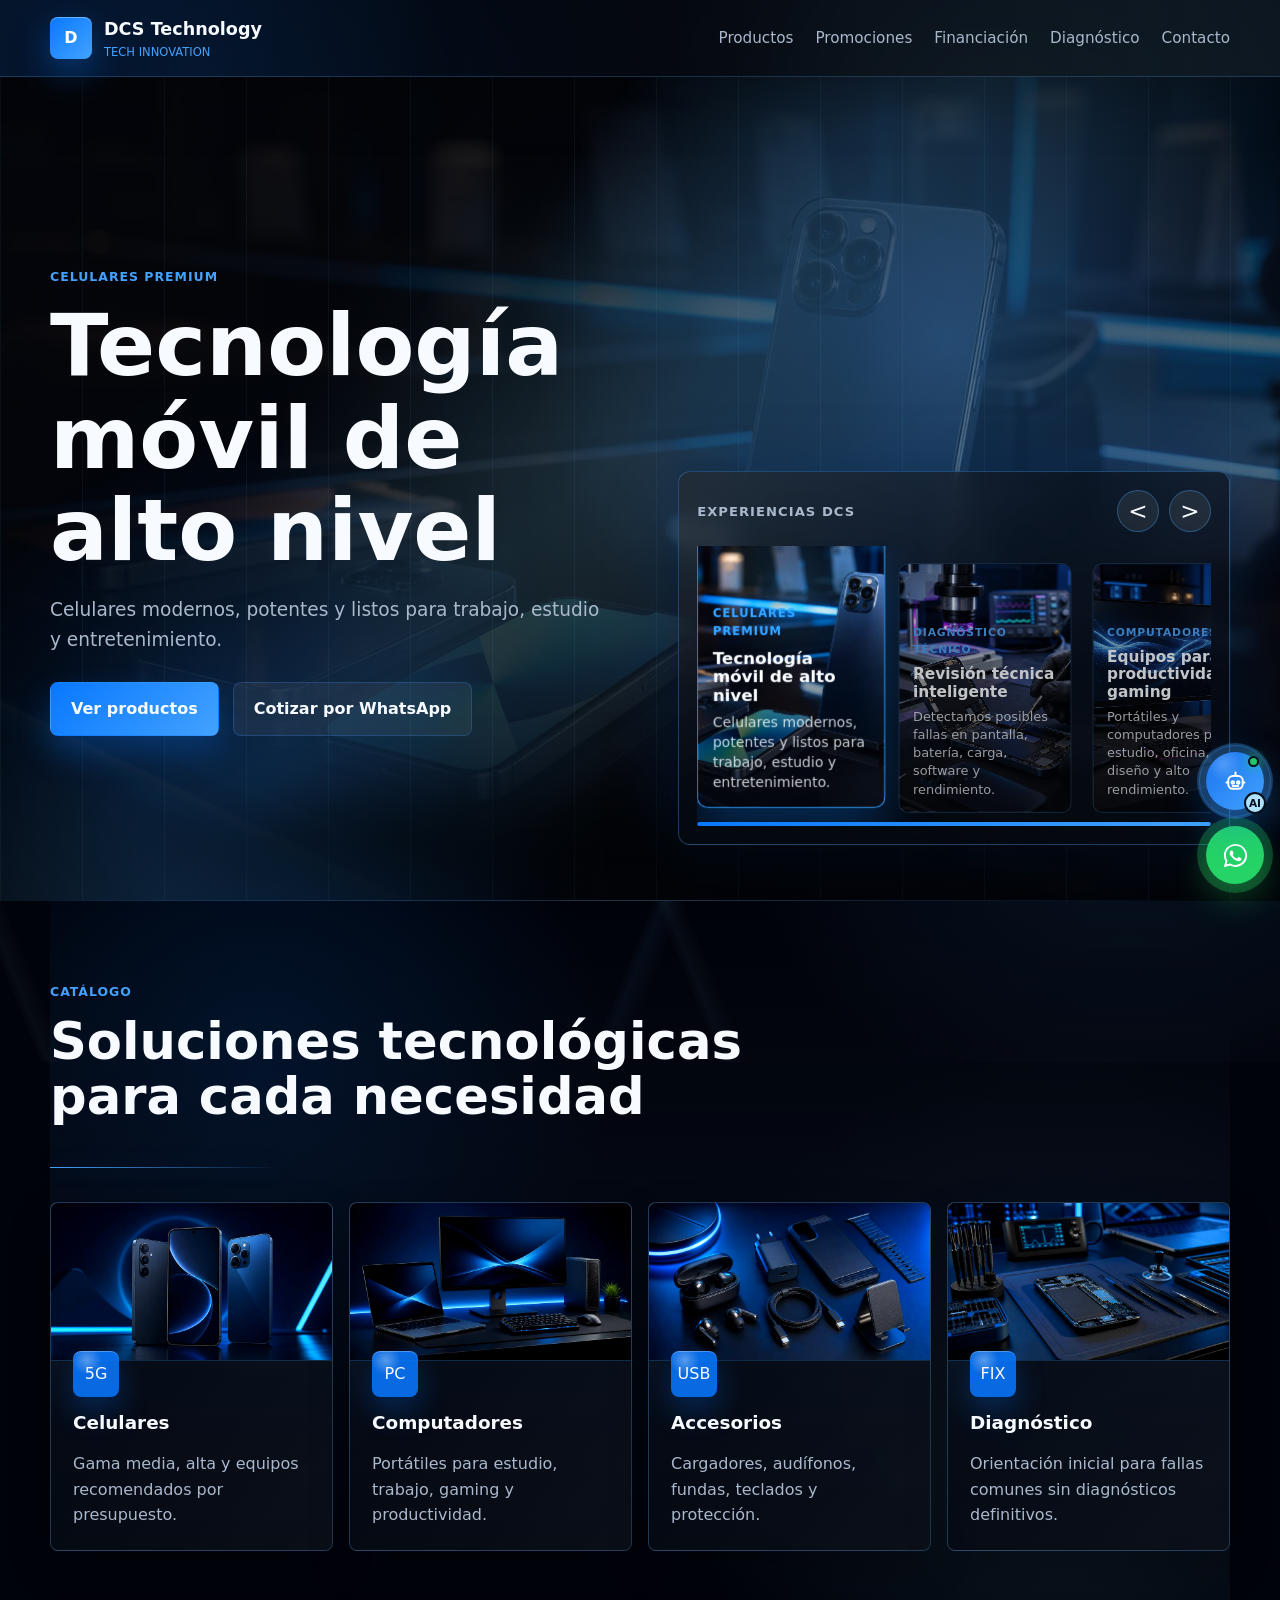
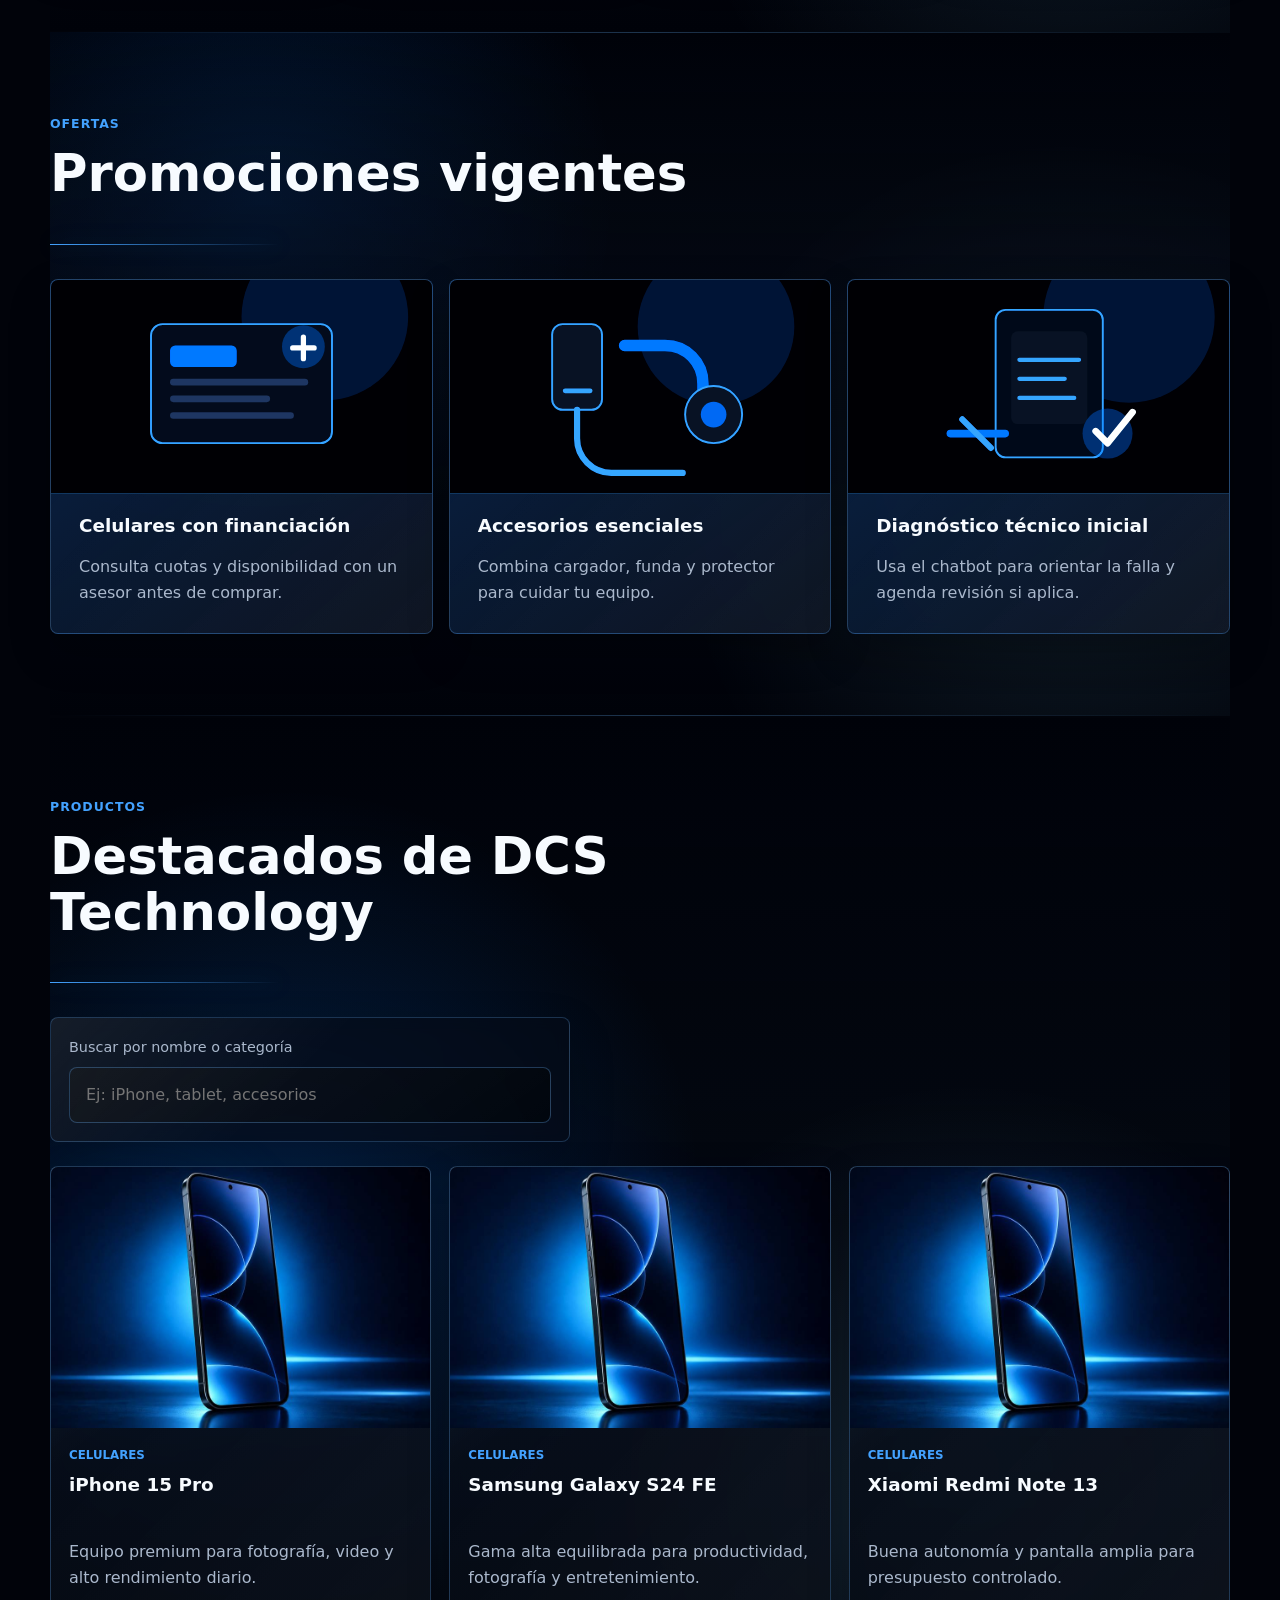
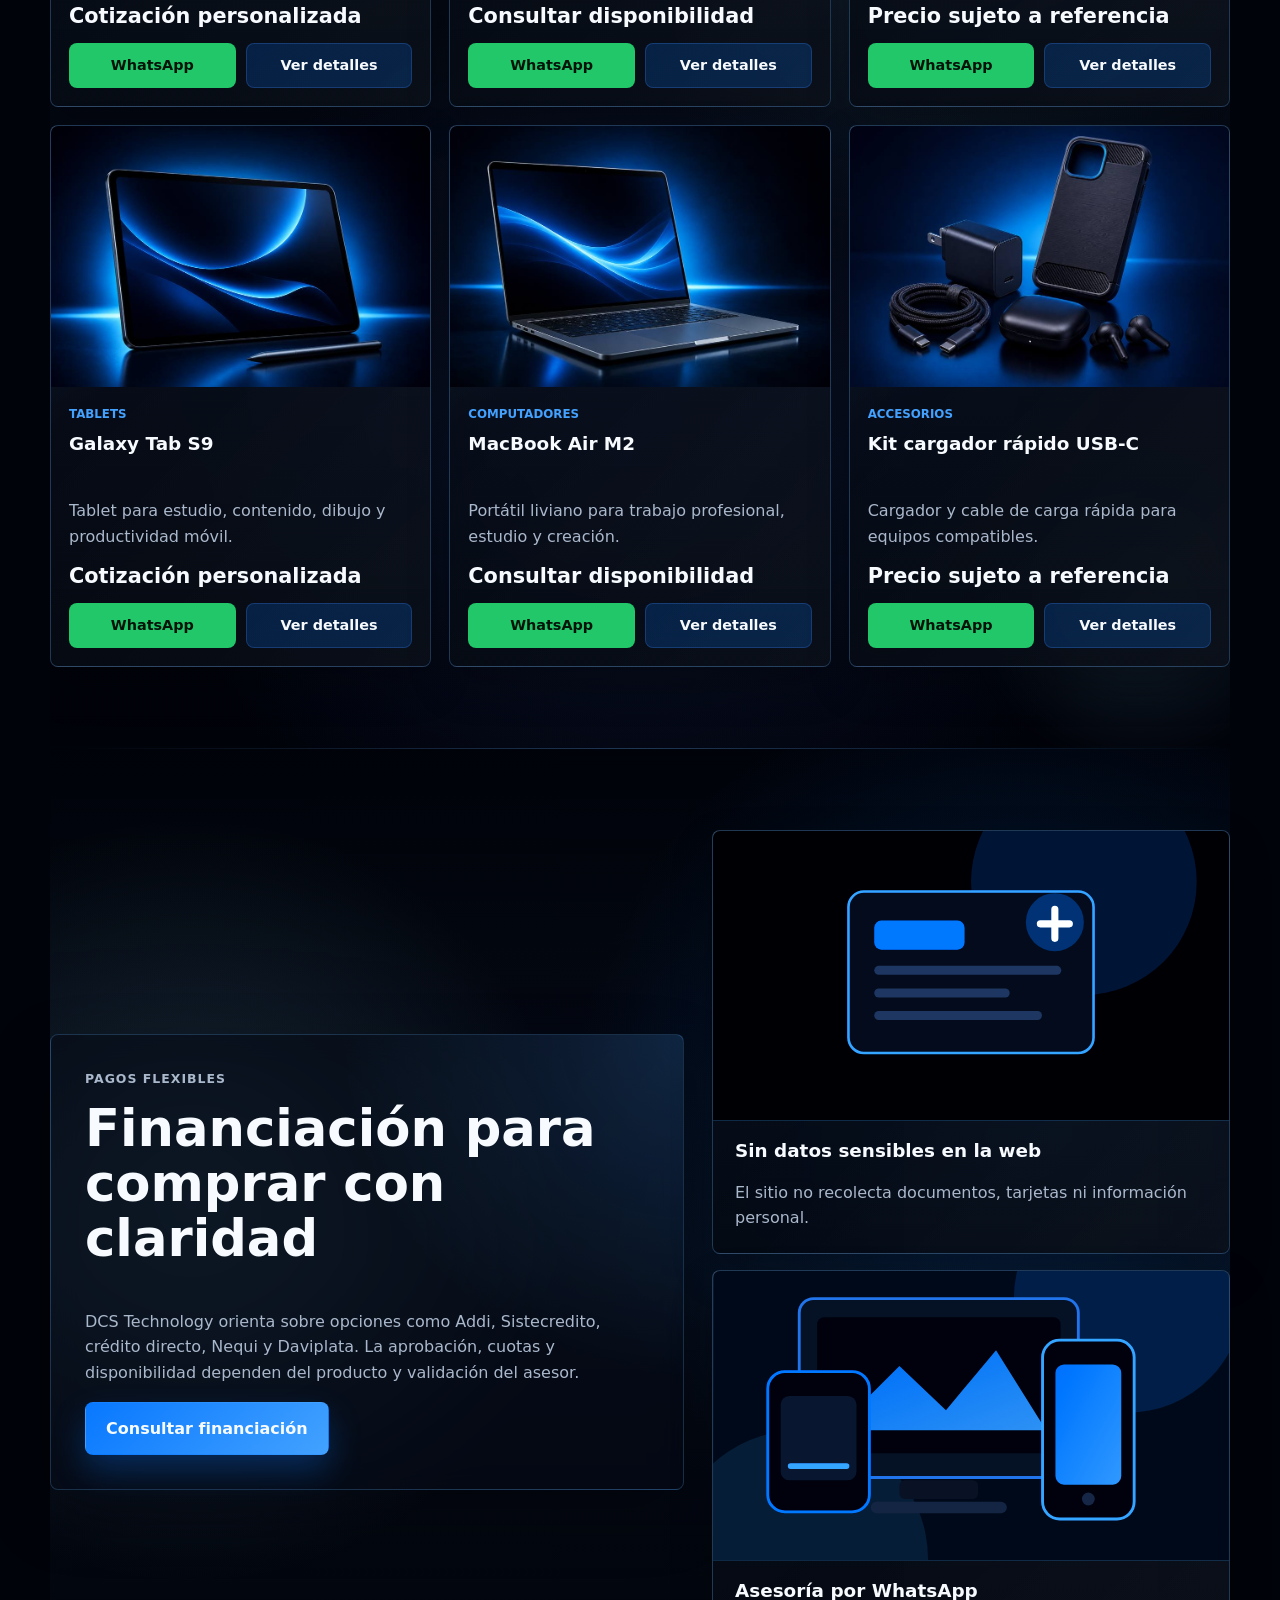
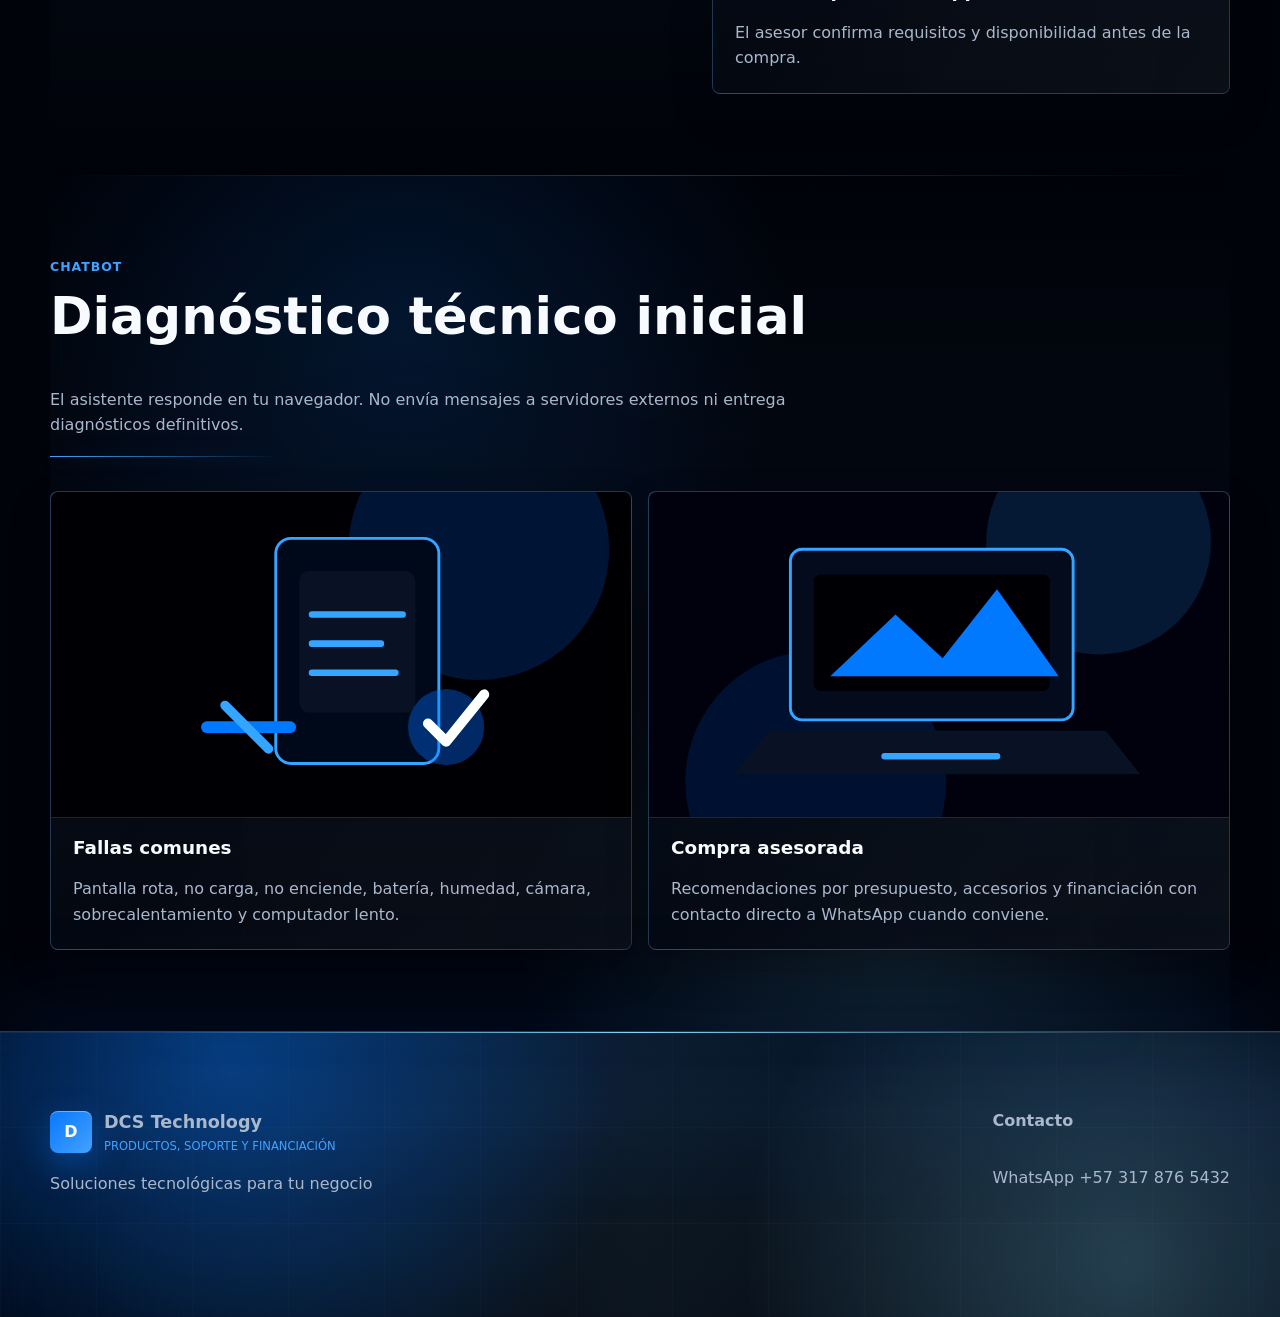
<file: index.html>
<!DOCTYPE html>
<html lang="es">
<head>
  <meta charset="UTF-8">
  <meta name="viewport" content="width=device-width, initial-scale=1.0">
  <meta name="description" content="DCS Technology vende celulares, tablets, computadores y accesorios con financiación, diagnóstico técnico local y asesoría por WhatsApp.">
  <meta name="keywords" content="DCS Technology, celulares, tablets, computadores, accesorios, financiación, diagnóstico técnico, reparación celular">
  <meta name="author" content="DCS Technology">
  <meta name="robots" content="index, follow">
  <meta property="og:title" content="DCS Technology | Tecnología, financiación y diagnóstico técnico">
  <meta property="og:description" content="Compra celulares, tablets, computadores y accesorios. Recibe diagnóstico técnico inicial por chatbot local y asesoría por WhatsApp.">
  <meta property="og:type" content="website">
  <meta property="og:url" content="https://santiagoquilindo.github.io/DCS/">
  <meta property="og:image" content="https://santiagoquilindo.github.io/DCS/assets/img/og-image.png">
  <meta property="og:locale" content="es_CO">
  <meta name="twitter:card" content="summary_large_image">
  <meta name="twitter:title" content="DCS Technology | Tecnología, financiación y diagnóstico técnico">
  <meta name="twitter:description" content="Compra celulares, tablets, computadores y accesorios con diagnóstico técnico inicial y asesoría por WhatsApp.">
  <meta name="twitter:image" content="https://santiagoquilindo.github.io/DCS/assets/img/og-image.png">
  <meta name="theme-color" content="#03050a">
  <title>DCS Technology | Tecnología, financiación y diagnóstico técnico</title>
  <link rel="canonical" href="https://santiagoquilindo.github.io/DCS/">
  <link rel="icon" type="image/svg+xml" href="assets/icons/favicon.svg">
  <link rel="stylesheet" href="css/styles.css">
  <script src="js/main.js" defer></script>
</head>
<body>
  <div class="background-scene" aria-hidden="true">
    <div class="scene-layer scene-depth"></div>
    <div class="scene-layer scene-halos"></div>
    <div class="scene-layer scene-grid"></div>
    <div class="scene-layer scene-particles"></div>
    <div class="phone-stage">
      <div class="floating-phone">
        <div class="phone-shadow"></div>
        <picture>
          <source media="(max-width: 760px)" srcset="assets/img/phone-3d-mobile.png">
          <img class="phone-media" src="assets/img/phone-3d.png" data-fallback="assets/img/phone-3d.png" alt="" width="1536" height="1024" loading="lazy" decoding="async" fetchpriority="low">
        </picture>
        <span class="phone-reflection"></span>
        <span class="phone-flare"></span>
        <div class="light-rings">
          <span></span>
          <span></span>
          <span></span>
        </div>
      </div>
    </div>
  </div>

  <header class="site-header">
    <nav class="nav" aria-label="Navegación principal">
      <a class="brand" href="#inicio" aria-label="Ir al inicio de DCS Technology">
        <span class="brand-mark" aria-hidden="true">D</span>
        <span>
          <strong>DCS Technology</strong>
          <small>Tech innovation</small>
        </span>
      </a>

      <button class="menu-toggle" type="button" aria-label="Abrir menú" aria-expanded="false" aria-controls="mainMenu">
        <span></span>
        <span></span>
        <span></span>
      </button>

      <div class="nav-menu" id="mainMenu">
        <a href="#productos">Productos</a>
        <a href="#promociones">Promociones</a>
        <a href="#financiacion">Financiación</a>
        <a href="#diagnostico">Diagnóstico</a>
        <a href="#contacto">Contacto</a>
      </div>
    </nav>
  </header>

  <main>
    <section class="hero hero-cinematic" id="inicio" aria-label="Servicios destacados de DCS Technology">
      <div class="hero-background" aria-hidden="true">
        <img id="heroBgCurrent" src="assets/img/hero-celulares-real.jpg" alt="" decoding="async" fetchpriority="high">
        <img id="heroBgNext" src="assets/img/hero-celulares-real.jpg" alt="" decoding="async" fetchpriority="low">
      </div>
      <div class="hero-depth-layer" aria-hidden="true"></div>

      <div class="hero-content" data-animate>
        <p class="eyebrow" id="heroCategory">Celulares premium</p>
        <h1 id="heroTitle">Tecnología móvil de alto nivel</h1>
        <p class="hero-copy" id="heroSubtitle">Celulares modernos, potentes y listos para trabajo, estudio y entretenimiento.</p>
        <div class="hero-actions">
          <a class="btn btn-primary" href="#productos">Ver productos</a>
          <a class="btn btn-secondary" href="https://wa.me/573178765432?text=Hola%2C%20quiero%20asesor%C3%ADa%20de%20DCS%20Technology" target="_blank" rel="noopener noreferrer">Cotizar por WhatsApp</a>
        </div>
      </div>

      <div class="hero-carousel" data-animate>
        <div class="hero-carousel-head">
          <span>Experiencias DCS</span>
          <div class="hero-controls">
            <button class="hero-control" id="heroPrev" type="button" aria-label="Ver slide anterior">&lt;</button>
            <button class="hero-control" id="heroNext" type="button" aria-label="Ver slide siguiente">&gt;</button>
          </div>
        </div>
        <div class="hero-card-track" id="heroCardTrack" aria-label="Carrusel de servicios tecnológicos" tabindex="0"></div>
        <div class="hero-progress" aria-hidden="true">
          <span id="heroProgressBar"></span>
        </div>
      </div>
    </section>

    <section class="section categories" id="categorias" aria-labelledby="categoriasTitle">
      <div class="section-heading" data-animate>
        <p class="eyebrow">Catálogo</p>
        <h2 id="categoriasTitle">Soluciones tecnológicas para cada necesidad</h2>
      </div>
      <div class="category-grid">
        <article class="category-card" data-animate>
          <img src="assets/img/catalog-celulares-real.jpg" data-fallback="assets/img/hero-celulares.svg" alt="Celulares premium en catálogo DCS Technology" loading="lazy" decoding="async" width="900" height="506">
          <span aria-hidden="true">5G</span>
          <h3>Celulares</h3>
          <p>Gama media, alta y equipos recomendados por presupuesto.</p>
        </article>
        <article class="category-card" data-animate>
          <img src="assets/img/catalog-computadores-real.jpg" data-fallback="assets/img/hero-computadores.svg" alt="Computadores portátiles para estudio y trabajo" loading="lazy" decoding="async" width="900" height="506">
          <span aria-hidden="true">PC</span>
          <h3>Computadores</h3>
          <p>Portátiles para estudio, trabajo, gaming y productividad.</p>
        </article>
        <article class="category-card" data-animate>
          <img src="assets/img/catalog-accesorios-real.jpg" data-fallback="assets/img/hero-accesorios.svg" alt="Accesorios tecnológicos para celulares y computadores" loading="lazy" decoding="async" width="900" height="506">
          <span aria-hidden="true">USB</span>
          <h3>Accesorios</h3>
          <p>Cargadores, audífonos, fundas, teclados y protección.</p>
        </article>
        <article class="category-card" data-animate>
          <img src="assets/img/catalog-diagnostico-real.jpg" data-fallback="assets/img/hero-reparacion.svg" alt="Diagnóstico técnico para dispositivos tecnológicos" loading="lazy" decoding="async" width="900" height="506">
          <span aria-hidden="true">FIX</span>
          <h3>Diagnóstico</h3>
          <p>Orientación inicial para fallas comunes sin diagnósticos definitivos.</p>
        </article>
      </div>
    </section>

    <section class="section promotions" id="promociones" aria-labelledby="promocionesTitle">
      <div class="section-heading" data-animate>
        <p class="eyebrow">Ofertas</p>
        <h2 id="promocionesTitle">Promociones vigentes</h2>
      </div>
      <div class="promo-grid" aria-label="Promociones vigentes">
        <article class="promo-card" data-animate>
          <img src="assets/img/hero-financiacion.svg" data-fallback="assets/img/hero-financiacion.svg" alt="Financiación para compra de tecnología" loading="lazy" decoding="async" width="900" height="506">
          <h3>Celulares con financiación</h3>
          <p>Consulta cuotas y disponibilidad con un asesor antes de comprar.</p>
        </article>
        <article class="promo-card" data-animate>
          <img src="assets/img/hero-accesorios.svg" data-fallback="assets/img/hero-accesorios.svg" alt="Accesorios tecnológicos en promoción" loading="lazy" decoding="async" width="900" height="506">
          <h3>Accesorios esenciales</h3>
          <p>Combina cargador, funda y protector para cuidar tu equipo.</p>
        </article>
        <article class="promo-card" data-animate>
          <img src="assets/img/hero-reparacion.svg" data-fallback="assets/img/hero-reparacion.svg" alt="Diagnóstico técnico inicial para equipos" loading="lazy" decoding="async" width="900" height="506">
          <h3>Diagnóstico técnico inicial</h3>
          <p>Usa el chatbot para orientar la falla y agenda revisión si aplica.</p>
        </article>
      </div>
    </section>

    <section class="section products" id="productos" aria-labelledby="productosTitle">
      <div class="section-heading" data-animate>
        <p class="eyebrow">Productos</p>
        <h2 id="productosTitle">Destacados de DCS Technology</h2>
      </div>
      <form class="search-panel" role="search" aria-label="Buscar productos" data-animate>
        <label for="productSearch">Buscar por nombre o categoría</label>
        <input id="productSearch" name="productSearch" type="search" autocomplete="off" maxlength="60" placeholder="Ej: iPhone, tablet, accesorios">
      </form>
      <div class="product-grid" id="productGrid" aria-live="polite"></div>
      <p class="empty-state" id="emptyProducts" hidden></p>
    </section>

    <section class="section financing" id="financiacion" aria-labelledby="financiacionTitle">
      <div class="financing-copy" data-animate>
        <p class="eyebrow">Pagos flexibles</p>
        <h2 id="financiacionTitle">Financiación para comprar con claridad</h2>
        <p>DCS Technology orienta sobre opciones como Addi, Sistecredito, crédito directo, Nequi y Daviplata. La aprobación, cuotas y disponibilidad dependen del producto y validación del asesor.</p>
        <a class="btn btn-primary" href="https://wa.me/573178765432?text=Hola%2C%20quiero%20informaci%C3%B3n%20sobre%20financiaci%C3%B3n%20en%20DCS%20Technology" target="_blank" rel="noopener noreferrer">Consultar financiación</a>
      </div>
      <div class="financing-list" data-animate>
        <article>
          <img src="assets/img/hero-financiacion.svg" data-fallback="assets/img/hero-financiacion.svg" alt="Pago y financiación segura para tecnología" loading="lazy" decoding="async" width="900" height="506">
          <h3>Sin datos sensibles en la web</h3>
          <p>El sitio no recolecta documentos, tarjetas ni información personal.</p>
        </article>
        <article>
          <img src="assets/img/hero-devices.svg" data-fallback="assets/img/hero-devices.svg" alt="Asesoría comercial por WhatsApp para tecnología" loading="lazy" decoding="async" width="900" height="506">
          <h3>Asesoría por WhatsApp</h3>
          <p>El asesor confirma requisitos y disponibilidad antes de la compra.</p>
        </article>
      </div>
    </section>

    <section class="section diagnosis" id="diagnostico" aria-labelledby="diagnosticoTitle">
      <div class="section-heading" data-animate>
        <p class="eyebrow">Chatbot</p>
        <h2 id="diagnosticoTitle">Diagnóstico técnico inicial</h2>
        <p>El asistente responde en tu navegador. No envía mensajes a servidores externos ni entrega diagnósticos definitivos.</p>
      </div>
      <div class="diagnosis-grid">
        <article data-animate>
          <img src="assets/img/hero-reparacion.svg" data-fallback="assets/img/hero-reparacion.svg" alt="Revisión técnica de celulares tablets y computadores" loading="lazy" decoding="async" width="900" height="506">
          <h3>Fallas comunes</h3>
          <p>Pantalla rota, no carga, no enciende, batería, humedad, cámara, sobrecalentamiento y computador lento.</p>
        </article>
        <article data-animate>
          <img src="assets/img/hero-computadores.svg" data-fallback="assets/img/hero-computadores.svg" alt="Asesoría para comprar tecnología por presupuesto" loading="lazy" decoding="async" width="900" height="506">
          <h3>Compra asesorada</h3>
          <p>Recomendaciones por presupuesto, accesorios y financiación con contacto directo a WhatsApp cuando conviene.</p>
        </article>
      </div>
    </section>
  </main>

  <footer class="site-footer" id="contacto" data-animate>
    <div>
      <a class="brand" href="#inicio" aria-label="Volver al inicio">
        <span class="brand-mark" aria-hidden="true">D</span>
        <span>
          <strong>DCS Technology</strong>
          <small>Productos, soporte y financiación</small>
        </span>
      </a>
      <p><span class="Solutions">Soluciones tecnológicas para tu negocio</span></p>
    </div>
    <address>
      <strong>Contacto</strong>
      <a href="https://wa.me/573178765432?text=Hola%2C%20quiero%20informaci%C3%B3n%20de%20DCS%20Technology" target="_blank" rel="noopener noreferrer">WhatsApp +57 317 876 5432</a>
    </address>
  </footer>

  <a class="whatsapp-float" href="https://wa.me/573178765432?text=Hola%2C%20quiero%20informaci%C3%B3n%20sobre%20productos%20y%20servicios%20de%20DCS%20Technology" target="_blank" rel="noopener noreferrer" aria-label="Contactar por WhatsApp">
    <img src="assets/icons/whatsapp.svg" alt="" aria-hidden="true" width="30" height="30">
  </a>

  <section class="chatbot" aria-label="Chatbot técnico de DCS Technology">
    <button class="chatbot-toggle" id="chatbotToggle" type="button" aria-label="Abrir chatbot" aria-expanded="false" aria-controls="chatbotPanel">
      <span class="chatbot-tooltip" role="tooltip">Asistente técnico</span>
      <span class="chatbot-online" aria-hidden="true"></span>
      <span class="chatbot-icon" aria-hidden="true">
        <svg viewBox="0 0 32 32" focusable="false">
          <rect x="8" y="10" width="16" height="14" rx="5"></rect>
          <path d="M16 10V6"></path>
          <circle cx="13" cy="17" r="1.4"></circle>
          <circle cx="19" cy="17" r="1.4"></circle>
          <path d="M13 21h6"></path>
          <path d="M6 17h2M24 17h2"></path>
        </svg>
      </span>
      <span class="chatbot-ai-label" aria-hidden="true">AI</span>
    </button>
    <div class="chatbot-panel" id="chatbotPanel" hidden>
      <div class="chatbot-header">
        <div>
          <strong>Asistente DCS</strong>
          <span>Diagnóstico local</span>
        </div>
        <button id="chatbotClose" type="button" aria-label="Cerrar chatbot">x</button>
      </div>
      <div class="chatbot-messages" id="chatMessages" aria-live="polite"></div>
      <form class="chatbot-form" id="chatForm">
        <label class="sr-only" for="chatInput">Escribe tu consulta técnica o comercial</label>
        <input id="chatInput" type="text" maxlength="500" autocomplete="off" placeholder="Ej: mi celular no carga">
        <button id="clearBtn" type="button" title="Borrar texto" aria-label="Borrar texto" tabindex="0">🗑️</button>
        <button type="submit" aria-label="Enviar mensaje">Enviar</button>
      </form>
    </div>
  </section>
</body>
</html>
</file>
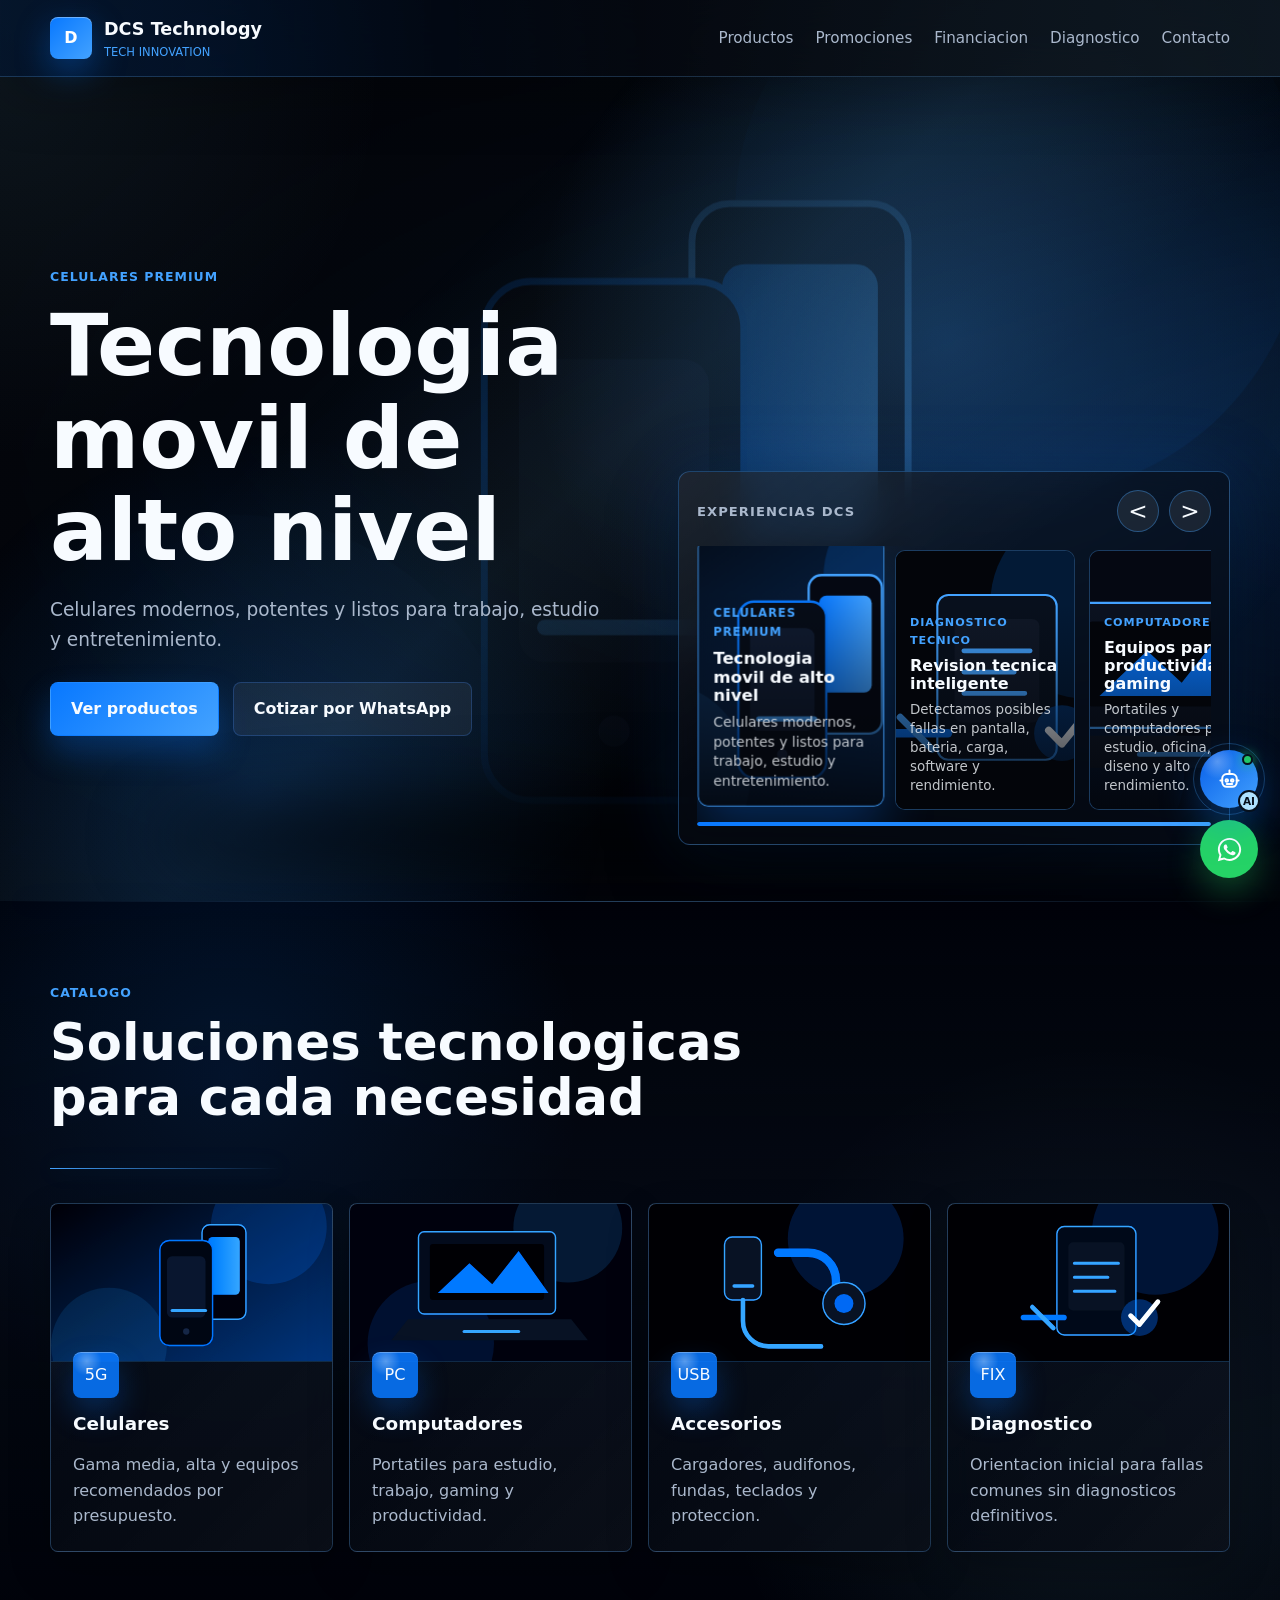
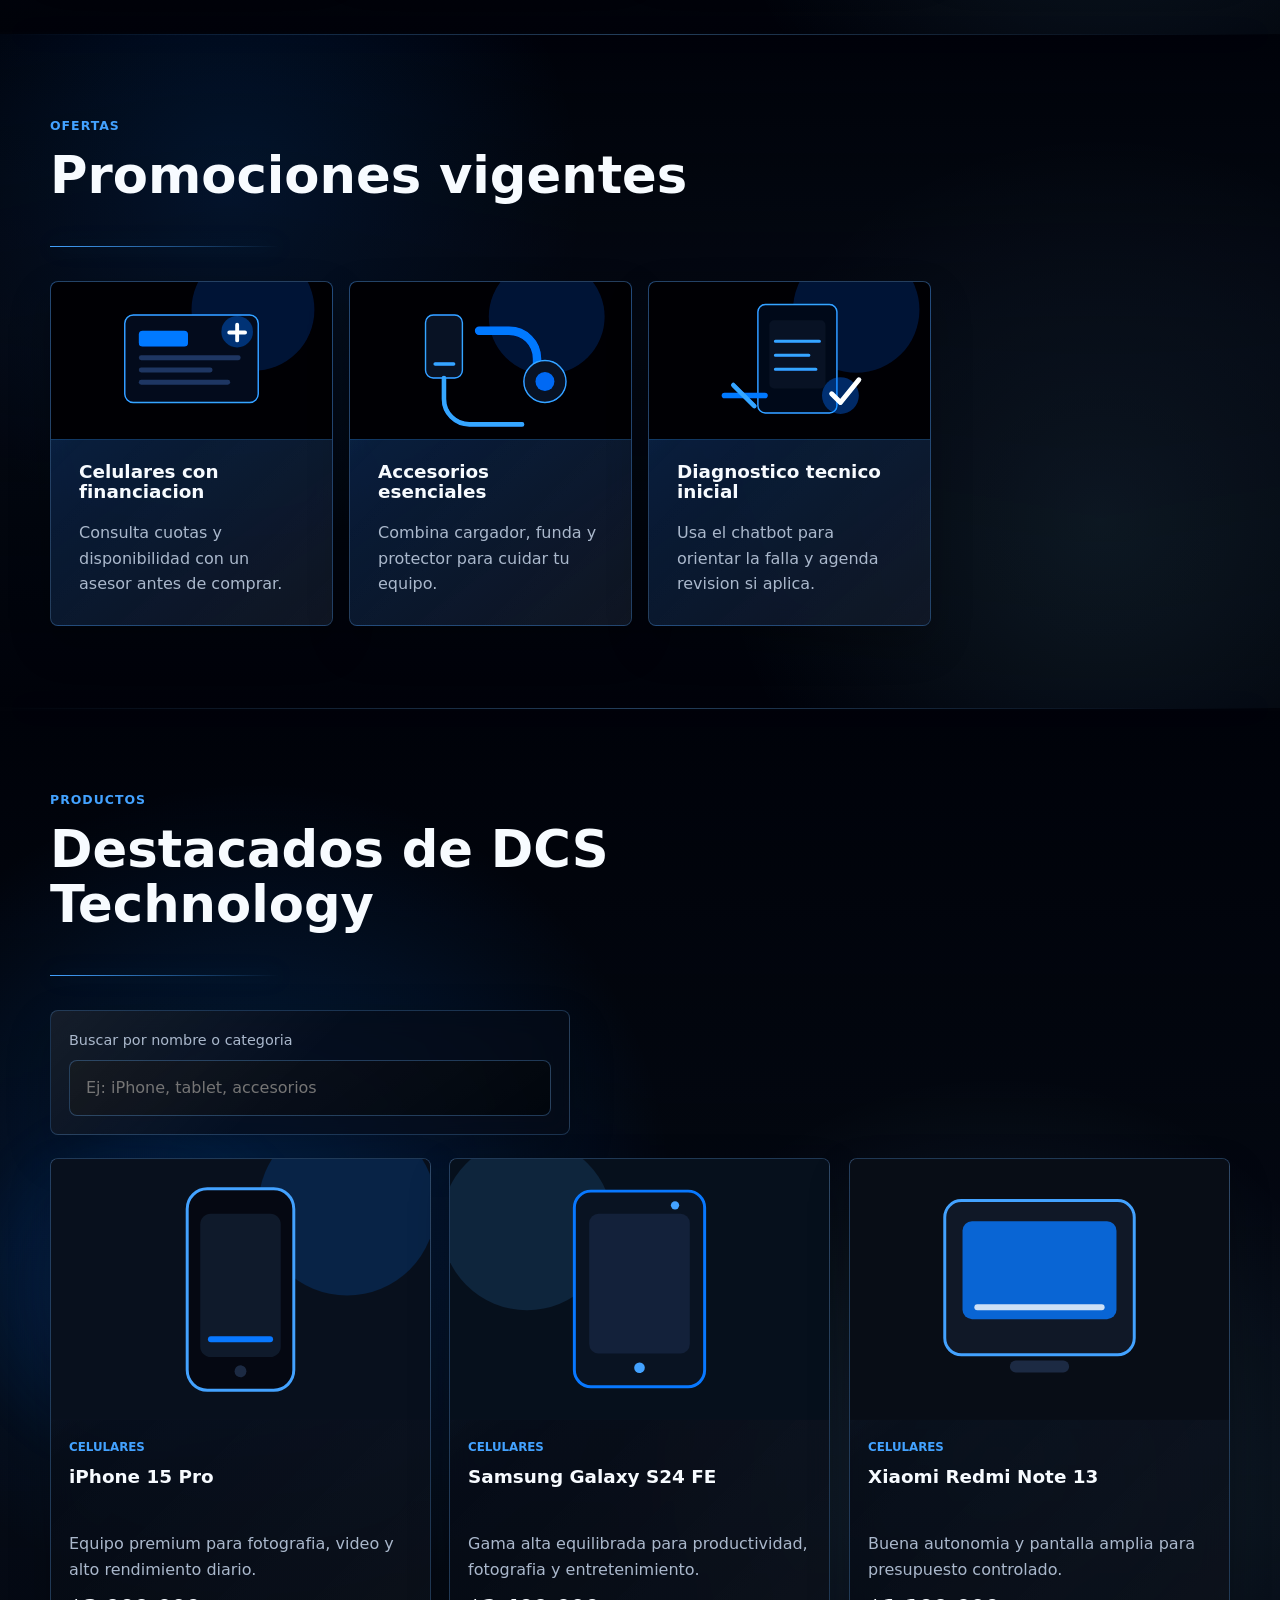
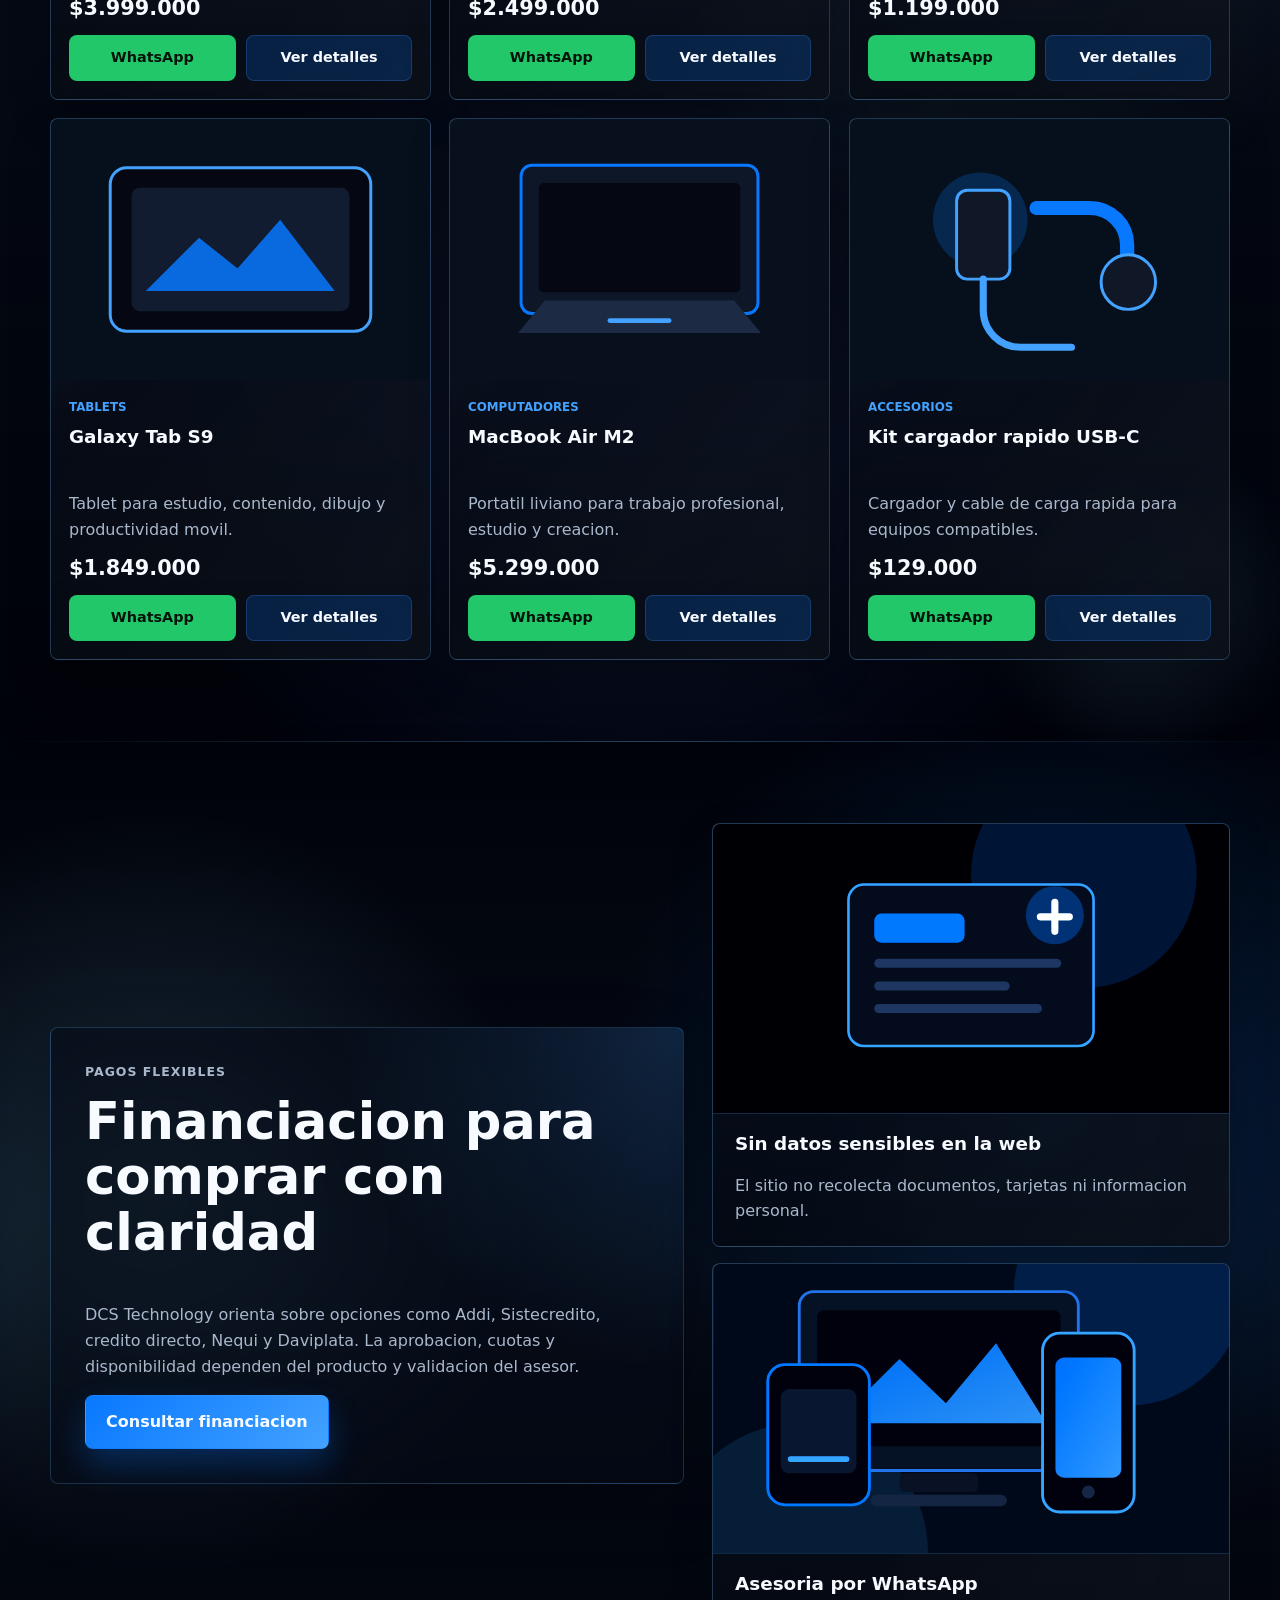
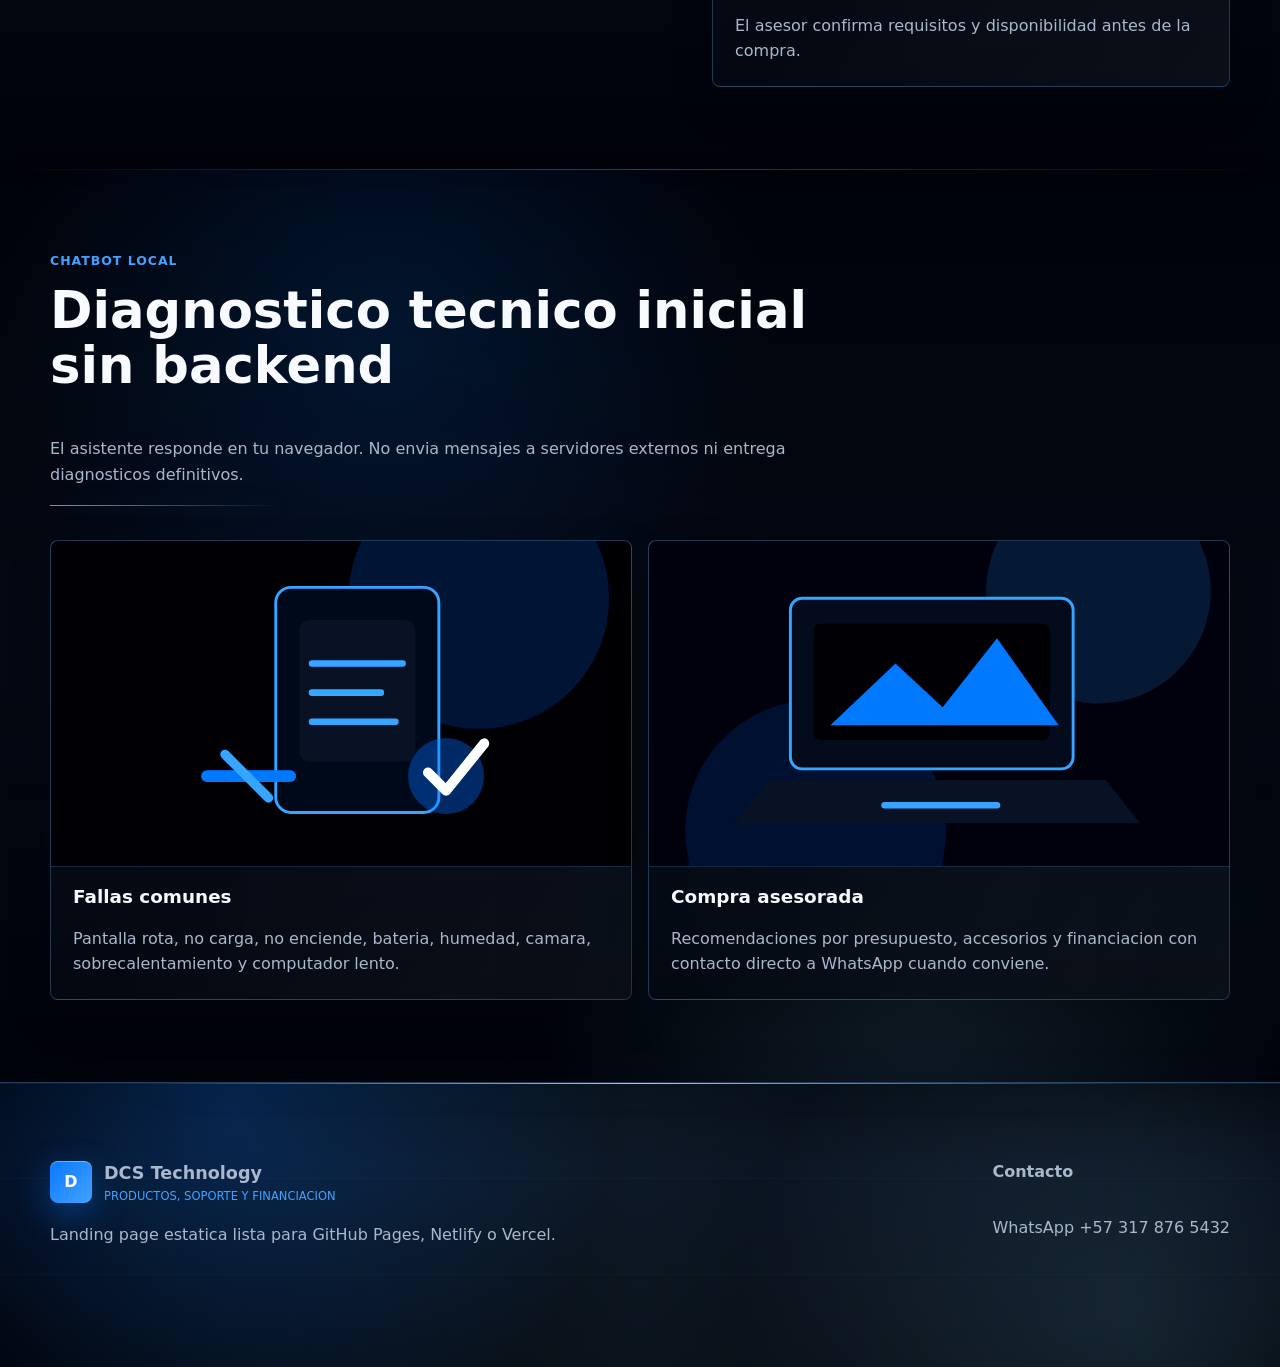
<file: dcs-technology/index.html>
<!DOCTYPE html>
<html lang="es">
<head>
  <meta charset="UTF-8">
  <meta name="viewport" content="width=device-width, initial-scale=1.0">
  <meta name="description" content="DCS Technology vende celulares, tablets, computadores y accesorios con financiacion, diagnostico tecnico local y asesor por WhatsApp.">
  <meta name="keywords" content="DCS Technology, celulares, tablets, computadores, accesorios, financiacion, diagnostico tecnico, reparacion celular">
  <meta name="author" content="DCS Technology">
  <meta name="robots" content="index, follow">
  <meta property="og:title" content="DCS Technology | Tecnologia, financiacion y diagnostico tecnico">
  <meta property="og:description" content="Compra celulares, tablets, computadores y accesorios. Recibe diagnostico tecnico inicial por chatbot local y asesoria por WhatsApp.">
  <meta property="og:type" content="website">
  <meta property="og:url" content="https://santiagoquilindo.github.io/DCS/">
  <meta property="og:image" content="https://santiagoquilindo.github.io/DCS/assets/img/og-dcs-technology.svg">
  <meta property="og:locale" content="es_CO">
  <meta name="twitter:card" content="summary_large_image">
  <meta name="twitter:title" content="DCS Technology | Tecnologia, financiacion y diagnostico tecnico">
  <meta name="twitter:description" content="Compra celulares, tablets, computadores y accesorios con diagnostico tecnico inicial y asesoria por WhatsApp.">
  <meta name="twitter:image" content="https://santiagoquilindo.github.io/DCS/assets/img/og-dcs-technology.svg">
  <meta name="theme-color" content="#03050a">
  <title>DCS Technology | Tecnologia, financiacion y diagnostico tecnico</title>
  <link rel="canonical" href="https://santiagoquilindo.github.io/DCS/">
  <link rel="icon" type="image/svg+xml" href="assets/icons/favicon.svg">
  <link rel="stylesheet" href="css/styles.css">
  <script src="js/main.js" defer></script>
</head>
<body>
  <header class="site-header">
    <nav class="nav" aria-label="Navegacion principal">
      <a class="brand" href="#inicio" aria-label="Ir al inicio de DCS Technology">
        <span class="brand-mark" aria-hidden="true">D</span>
        <span>
          <strong>DCS Technology</strong>
          <small>Tech innovation</small>
        </span>
      </a>

      <button class="menu-toggle" type="button" aria-label="Abrir menu" aria-expanded="false" aria-controls="mainMenu">
        <span></span>
        <span></span>
        <span></span>
      </button>

      <div class="nav-menu" id="mainMenu">
        <a href="#productos">Productos</a>
        <a href="#promociones">Promociones</a>
        <a href="#financiacion">Financiacion</a>
        <a href="#diagnostico">Diagnostico</a>
        <a href="#contacto">Contacto</a>
      </div>
    </nav>
  </header>

  <main>
    <section class="hero hero-cinematic" id="inicio" aria-label="Servicios destacados de DCS Technology">
      <div class="hero-background" aria-hidden="true">
        <img id="heroBgCurrent" src="assets/img/hero-celulares.svg" alt="">
        <img id="heroBgNext" src="assets/img/hero-celulares.svg" alt="">
      </div>
      <div class="hero-depth-layer" aria-hidden="true"></div>

      <div class="hero-content" data-animate>
        <p class="eyebrow" id="heroCategory">Celulares premium</p>
        <h1 id="heroTitle">Tecnologia movil de alto nivel</h1>
        <p class="hero-copy" id="heroSubtitle">Celulares modernos, potentes y listos para trabajo, estudio y entretenimiento.</p>
        <div class="hero-actions">
          <a class="btn btn-primary" href="#productos">Ver productos</a>
          <a class="btn btn-secondary" href="https://wa.me/573178765432?text=Hola%2C%20quiero%20asesoria%20de%20DCS%20Technology" target="_blank" rel="noopener noreferrer">Cotizar por WhatsApp</a>
        </div>
      </div>

      <div class="hero-carousel" data-animate>
        <div class="hero-carousel-head">
          <span>Experiencias DCS</span>
          <div class="hero-controls">
            <button class="hero-control" id="heroPrev" type="button" aria-label="Ver slide anterior">&lt;</button>
            <button class="hero-control" id="heroNext" type="button" aria-label="Ver slide siguiente">&gt;</button>
          </div>
        </div>
        <div class="hero-card-track" id="heroCardTrack" aria-label="Carrusel de servicios tecnologicos" tabindex="0"></div>
        <div class="hero-progress" aria-hidden="true">
          <span id="heroProgressBar"></span>
        </div>
      </div>
    </section>

    <section class="section categories" id="categorias" aria-labelledby="categoriasTitle">
      <div class="section-heading" data-animate>
        <p class="eyebrow">Catalogo</p>
        <h2 id="categoriasTitle">Soluciones tecnologicas para cada necesidad</h2>
      </div>
      <div class="category-grid">
        <article class="category-card" data-animate>
          <img src="assets/img/hero-celulares.svg" data-fallback="assets/img/hero-celulares.svg" alt="Celulares premium en catalogo DCS Technology" loading="lazy" decoding="async" width="900" height="506">
          <span aria-hidden="true">5G</span>
          <h3>Celulares</h3>
          <p>Gama media, alta y equipos recomendados por presupuesto.</p>
        </article>
        <article class="category-card" data-animate>
          <img src="assets/img/hero-computadores.svg" data-fallback="assets/img/hero-computadores.svg" alt="Computadores portatiles para estudio y trabajo" loading="lazy" decoding="async" width="900" height="506">
          <span aria-hidden="true">PC</span>
          <h3>Computadores</h3>
          <p>Portatiles para estudio, trabajo, gaming y productividad.</p>
        </article>
        <article class="category-card" data-animate>
          <img src="assets/img/hero-accesorios.svg" data-fallback="assets/img/hero-accesorios.svg" alt="Accesorios tecnologicos para celulares y computadores" loading="lazy" decoding="async" width="900" height="506">
          <span aria-hidden="true">USB</span>
          <h3>Accesorios</h3>
          <p>Cargadores, audifonos, fundas, teclados y proteccion.</p>
        </article>
        <article class="category-card" data-animate>
          <img src="assets/img/hero-reparacion.svg" data-fallback="assets/img/hero-reparacion.svg" alt="Diagnostico tecnico para dispositivos tecnologicos" loading="lazy" decoding="async" width="900" height="506">
          <span aria-hidden="true">FIX</span>
          <h3>Diagnostico</h3>
          <p>Orientacion inicial para fallas comunes sin diagnosticos definitivos.</p>
        </article>
      </div>
    </section>

    <section class="section promotions" id="promociones" aria-labelledby="promocionesTitle">
      <div class="section-heading" data-animate>
        <p class="eyebrow">Ofertas</p>
        <h2 id="promocionesTitle">Promociones vigentes</h2>
      </div>
      <div class="swiper promo-swiper" aria-label="Carrusel de promociones">
        <div class="swiper-wrapper">
          <article class="swiper-slide promo-card" data-animate>
            <img src="assets/img/hero-financiacion.svg" data-fallback="assets/img/hero-financiacion.svg" alt="Financiacion para compra de tecnologia" loading="lazy" decoding="async" width="900" height="506">
            <h3>Celulares con financiacion</h3>
            <p>Consulta cuotas y disponibilidad con un asesor antes de comprar.</p>
          </article>
          <article class="swiper-slide promo-card" data-animate>
            <img src="assets/img/hero-accesorios.svg" data-fallback="assets/img/hero-accesorios.svg" alt="Accesorios tecnologicos en promocion" loading="lazy" decoding="async" width="900" height="506">
            <h3>Accesorios esenciales</h3>
            <p>Combina cargador, funda y protector para cuidar tu equipo.</p>
          </article>
          <article class="swiper-slide promo-card" data-animate>
            <img src="assets/img/hero-reparacion.svg" data-fallback="assets/img/hero-reparacion.svg" alt="Diagnostico tecnico inicial para equipos" loading="lazy" decoding="async" width="900" height="506">
            <h3>Diagnostico tecnico inicial</h3>
            <p>Usa el chatbot para orientar la falla y agenda revision si aplica.</p>
          </article>
        </div>
        <div class="swiper-pagination"></div>
      </div>
      <div class="promo-fallback" hidden>
        <article class="promo-card" data-animate>
          <img src="assets/img/hero-financiacion.svg" data-fallback="assets/img/hero-financiacion.svg" alt="Financiacion para compra de tecnologia" loading="lazy" decoding="async" width="900" height="506">
          <h3>Celulares con financiacion</h3>
          <p>Consulta cuotas y disponibilidad con un asesor antes de comprar.</p>
        </article>
        <article class="promo-card" data-animate>
          <img src="assets/img/hero-accesorios.svg" data-fallback="assets/img/hero-accesorios.svg" alt="Accesorios tecnologicos en promocion" loading="lazy" decoding="async" width="900" height="506">
          <h3>Accesorios esenciales</h3>
          <p>Combina cargador, funda y protector para cuidar tu equipo.</p>
        </article>
        <article class="promo-card" data-animate>
          <img src="assets/img/hero-reparacion.svg" data-fallback="assets/img/hero-reparacion.svg" alt="Diagnostico tecnico inicial para equipos" loading="lazy" decoding="async" width="900" height="506">
          <h3>Diagnostico tecnico inicial</h3>
          <p>Usa el chatbot para orientar la falla y agenda revision si aplica.</p>
        </article>
      </div>
    </section>

    <section class="section products" id="productos" aria-labelledby="productosTitle">
      <div class="section-heading" data-animate>
        <p class="eyebrow">Productos</p>
        <h2 id="productosTitle">Destacados de DCS Technology</h2>
      </div>
      <form class="search-panel" role="search" aria-label="Buscar productos" data-animate>
        <label for="productSearch">Buscar por nombre o categoria</label>
        <input id="productSearch" name="productSearch" type="search" autocomplete="off" maxlength="60" placeholder="Ej: iPhone, tablet, accesorios">
      </form>
      <div class="product-grid" id="productGrid" aria-live="polite"></div>
      <p class="empty-state" id="emptyProducts" hidden>No encontramos productos con ese criterio. Intenta con otra categoria.</p>
    </section>

    <section class="section financing" id="financiacion" aria-labelledby="financiacionTitle">
      <div class="financing-copy" data-animate>
        <p class="eyebrow">Pagos flexibles</p>
        <h2 id="financiacionTitle">Financiacion para comprar con claridad</h2>
        <p>DCS Technology orienta sobre opciones como Addi, Sistecredito, credito directo, Nequi y Daviplata. La aprobacion, cuotas y disponibilidad dependen del producto y validacion del asesor.</p>
        <a class="btn btn-primary" href="https://wa.me/573178765432?text=Hola%2C%20quiero%20informacion%20sobre%20financiacion%20en%20DCS%20Technology" target="_blank" rel="noopener noreferrer">Consultar financiacion</a>
      </div>
      <div class="financing-list" data-animate>
        <article>
          <img src="assets/img/hero-financiacion.svg" data-fallback="assets/img/hero-financiacion.svg" alt="Pago y financiacion segura para tecnologia" loading="lazy" decoding="async" width="900" height="506">
          <h3>Sin datos sensibles en la web</h3>
          <p>El sitio no recolecta documentos, tarjetas ni informacion personal.</p>
        </article>
        <article>
          <img src="assets/img/hero-devices.svg" data-fallback="assets/img/hero-devices.svg" alt="Asesoria comercial por WhatsApp para tecnologia" loading="lazy" decoding="async" width="900" height="506">
          <h3>Asesoria por WhatsApp</h3>
          <p>El asesor confirma requisitos y disponibilidad antes de la compra.</p>
        </article>
      </div>
    </section>

    <section class="section diagnosis" id="diagnostico" aria-labelledby="diagnosticoTitle">
      <div class="section-heading" data-animate>
        <p class="eyebrow">Chatbot local</p>
        <h2 id="diagnosticoTitle">Diagnostico tecnico inicial sin backend</h2>
        <p>El asistente responde en tu navegador. No envia mensajes a servidores externos ni entrega diagnosticos definitivos.</p>
      </div>
      <div class="diagnosis-grid">
        <article data-animate>
          <img src="assets/img/hero-reparacion.svg" data-fallback="assets/img/hero-reparacion.svg" alt="Revision tecnica de celulares tablets y computadores" loading="lazy" decoding="async" width="900" height="506">
          <h3>Fallas comunes</h3>
          <p>Pantalla rota, no carga, no enciende, bateria, humedad, camara, sobrecalentamiento y computador lento.</p>
        </article>
        <article data-animate>
          <img src="assets/img/hero-computadores.svg" data-fallback="assets/img/hero-computadores.svg" alt="Asesoria para comprar tecnologia por presupuesto" loading="lazy" decoding="async" width="900" height="506">
          <h3>Compra asesorada</h3>
          <p>Recomendaciones por presupuesto, accesorios y financiacion con contacto directo a WhatsApp cuando conviene.</p>
        </article>
      </div>
    </section>
  </main>

  <footer class="site-footer" id="contacto" data-animate>
    <div>
      <a class="brand" href="#inicio" aria-label="Volver al inicio">
        <span class="brand-mark" aria-hidden="true">D</span>
        <span>
          <strong>DCS Technology</strong>
          <small>Productos, soporte y financiacion</small>
        </span>
      </a>
      <p>Landing page estatica lista para GitHub Pages, Netlify o Vercel.</p>
    </div>
    <address>
      <strong>Contacto</strong>
      <a href="https://wa.me/573178765432?text=Hola%2C%20quiero%20informacion%20de%20DCS%20Technology" target="_blank" rel="noopener noreferrer">WhatsApp +57 317 876 5432</a>
    </address>
  </footer>

  <a class="whatsapp-float" href="https://wa.me/573178765432?text=Hola%2C%20quiero%20informacion%20sobre%20productos%20y%20servicios%20de%20DCS%20Technology" target="_blank" rel="noopener noreferrer" aria-label="Contactar por WhatsApp">
    <img src="assets/icons/whatsapp.svg" alt="" aria-hidden="true" width="30" height="30">
  </a>

  <section class="chatbot" aria-label="Chatbot tecnico de DCS Technology">
    <button class="chatbot-toggle" id="chatbotToggle" type="button" aria-label="Abrir chatbot" aria-expanded="false" aria-controls="chatbotPanel">
      <span class="chatbot-tooltip" role="tooltip">Asistente tecnico</span>
      <span class="chatbot-online" aria-hidden="true"></span>
      <span class="chatbot-icon" aria-hidden="true">
        <svg viewBox="0 0 32 32" focusable="false">
          <rect x="8" y="10" width="16" height="14" rx="5"></rect>
          <path d="M16 10V6"></path>
          <circle cx="13" cy="17" r="1.4"></circle>
          <circle cx="19" cy="17" r="1.4"></circle>
          <path d="M13 21h6"></path>
          <path d="M6 17h2M24 17h2"></path>
        </svg>
      </span>
      <span class="chatbot-ai-label" aria-hidden="true">AI</span>
    </button>
    <div class="chatbot-panel" id="chatbotPanel" hidden>
      <div class="chatbot-header">
        <div>
          <strong>Asistente DCS</strong>
          <span>Diagnostico local</span>
        </div>
        <button id="chatbotClose" type="button" aria-label="Cerrar chatbot">x</button>
      </div>
      <div class="chatbot-messages" id="chatMessages" aria-live="polite"></div>
      <form class="chatbot-form" id="chatForm">
        <label class="sr-only" for="chatInput">Escribe tu consulta tecnica o comercial</label>
        <input id="chatInput" type="text" maxlength="220" autocomplete="off" placeholder="Ej: mi celular no carga">
        <button type="submit" aria-label="Enviar mensaje">Enviar</button>
      </form>
    </div>
  </section>
</body>
</html>
</file>
<file: css/styles.css>
:root {
  --bg: #03050a;
  --bg-deep: #01030a;
  --panel: #0b1220;
  --panel-soft: #101827;
  --line: rgba(70, 140, 255, 0.25);
  --line-strong: rgba(105, 180, 255, 0.48);
  --blue: #0878ff;
  --blue-soft: #43a2ff;
  --cyan: #7fd8ff;
  --white: #f7fbff;
  --muted: #aab8cc;
  --success: #21c768;
  --danger: #ff5d6c;
  --shadow: 0 24px 70px rgba(0, 0, 0, 0.42);
  --glass: rgba(8, 15, 28, 0.68);
  --spotlight-x: 50vw;
  --spotlight-y: 30vh;
  --scroll-depth: 0px;
  --scroll-progress: 0;
  --cinema-drift: 0px;
  --tilt-x: 0deg;
  --tilt-y: 0deg;
  --glow-x: 50%;
  --glow-y: 0%;
  --card-lift: 0px;
  --phone-rotate-x: 9deg;
  --phone-rotate-y: 15deg;
  --phone-rotate-z: -7deg;
  --phone-shift-y: 0px;
  --phone-shift-x: 0px;
  --phone-parallax-y: 0px;
  --phone-scale: 1;
  --phone-depth: 74px;
  --phone-shadow-y: 12px;
  --phone-shadow-scale: 0.84;
  --phone-shadow-opacity: 0.42;
  --phone-flare-opacity: 0.2;
  --phone-reflection-x: 30%;
}

*,
*::before,
*::after {
  box-sizing: border-box;
}

html {
  width: 100%;
  max-width: 100%;
  overflow-x: hidden;
  scroll-padding-top: 84px;
  scroll-behavior: smooth;
}

html::before {
  content: "";
  position: fixed;
  inset: -18%;
  z-index: 0;
  pointer-events: none;
  opacity: 0.72;
  background:
    linear-gradient(112deg, transparent 0 23%, rgba(67, 162, 255, 0.08) 24%, transparent 26% 100%),
    linear-gradient(68deg, transparent 0 34%, rgba(127, 216, 255, 0.055) 35%, transparent 37% 100%),
    radial-gradient(circle at calc(22% + var(--cinema-drift)) 18%, rgba(8, 120, 255, 0.26), transparent 24rem),
    radial-gradient(circle at calc(78% - var(--cinema-drift)) 72%, rgba(67, 162, 255, 0.18), transparent 26rem);
  background-size: 760px 760px, 680px 680px, auto, auto;
  mix-blend-mode: screen;
  transform: translate3d(0, 0, 0) rotate(0.001deg);
  animation: globalDrift 28s ease-in-out infinite alternate;
}

body {
  position: relative;
  width: 100%;
  max-width: 100%;
  min-height: 100vh;
  margin: 0;
  overflow-x: hidden;
  font-family: Inter, ui-sans-serif, system-ui, -apple-system, BlinkMacSystemFont, "Segoe UI", sans-serif;
  color: var(--white);
  background: var(--bg-deep);
  line-height: 1.6;
}

body::before,
body::after {
  content: "";
  position: fixed;
  inset: 0;
  pointer-events: none;
}

body::before {
  z-index: 0;
  background:
    radial-gradient(circle at calc(16% + var(--cinema-drift)) 8%, rgba(8, 120, 255, 0.42), transparent 28rem),
    radial-gradient(circle at calc(84% - var(--cinema-drift)) 18%, rgba(127, 216, 255, 0.22), transparent 26rem),
    radial-gradient(circle at 50% 74%, rgba(0, 82, 255, 0.18), transparent 34rem),
    linear-gradient(115deg, rgba(1, 3, 10, 0.98), rgba(4, 9, 22, 0.94) 42%, rgba(1, 5, 14, 0.99));
  transform: translate3d(0, 0, 0);
  animation: haloBreath 18s ease-in-out infinite alternate;
}

body::after {
  z-index: 1;
  opacity: 0.9;
  background:
    radial-gradient(520px circle at var(--spotlight-x) var(--spotlight-y), rgba(88, 175, 255, 0.18), rgba(88, 175, 255, 0.07) 34%, transparent 70%),
    radial-gradient(circle at 12% 35%, rgba(255, 255, 255, 0.06) 0 1px, transparent 1px),
    radial-gradient(circle at 76% 62%, rgba(127, 216, 255, 0.08) 0 1px, transparent 1px),
    linear-gradient(90deg, rgba(255, 255, 255, 0.026) 1px, transparent 1px),
    linear-gradient(0deg, rgba(255, 255, 255, 0.02) 1px, transparent 1px),
    linear-gradient(115deg, transparent 0 47%, rgba(67, 162, 255, 0.045) 48%, transparent 50% 100%);
  background-position:
    0 0,
    0 0,
    0 0,
    0 0,
    0 0,
    0 0;
  background-size: auto, 92px 92px, 128px 128px, 86px 86px, 86px 86px, 520px 520px;
  transform: translate3d(0, 0, 0);
}

body > main,
body > .site-footer {
  position: relative;
  z-index: 2;
}

.background-scene {
  position: fixed;
  inset: 0;
  z-index: 1;
  pointer-events: none;
  overflow: hidden;
  perspective: 1400px;
  transform-style: preserve-3d;
  isolation: isolate;
}

.scene-layer {
  position: absolute;
  inset: -12%;
  pointer-events: none;
}

.scene-depth {
  z-index: 1;
  opacity: 0.62;
  background:
    radial-gradient(circle at 52% 48%, rgba(8, 120, 255, 0.22), transparent 23rem),
    radial-gradient(circle at 72% 18%, rgba(127, 216, 255, 0.12), transparent 22rem),
    linear-gradient(125deg, transparent 0 44%, rgba(8, 120, 255, 0.075) 45%, transparent 48% 100%);
  transform: translate3d(0, 0, -160px) scale(1.08);
}

.scene-halos {
  z-index: 2;
  opacity: 0.76;
  background:
    radial-gradient(420px circle at calc(56% + var(--phone-shift-x)) calc(56% + var(--phone-shift-y)), rgba(8, 120, 255, 0.28), transparent 67%),
    radial-gradient(260px circle at calc(70% - var(--cinema-drift)) 24%, rgba(127, 216, 255, 0.12), transparent 70%),
    conic-gradient(from 140deg at 58% 58%, transparent 0 40%, rgba(67, 162, 255, 0.2), transparent 54% 100%);
  filter: blur(2px);
  transform: translate3d(0, 0, -80px) rotate(0.001deg);
  animation: sceneHaloFloat 22s ease-in-out infinite alternate;
}

.scene-grid {
  z-index: 3;
  opacity: 0.44;
  background:
    linear-gradient(90deg, rgba(127, 216, 255, 0.06) 1px, transparent 1px),
    linear-gradient(0deg, rgba(127, 216, 255, 0.042) 1px, transparent 1px),
    linear-gradient(115deg, transparent 0 46%, rgba(67, 162, 255, 0.08) 47%, transparent 48% 100%),
    linear-gradient(62deg, transparent 0 58%, rgba(67, 162, 255, 0.052) 59%, transparent 60% 100%);
  background-size: 92px 92px, 92px 92px, 520px 520px, 460px 460px;
  background-position:
    0 0,
    0 0,
    0 0,
    0 0;
  mask-image: radial-gradient(circle at 57% 52%, black 0 48%, transparent 78%);
  transform: translate3d(0, 0, -40px);
}

.scene-particles {
  z-index: 6;
  opacity: 0.72;
  background:
    radial-gradient(circle at 20% 18%, rgba(127, 216, 255, 0.72) 0 1px, transparent 1.8px),
    radial-gradient(circle at 58% 12%, rgba(67, 162, 255, 0.68) 0 1px, transparent 1.8px),
    radial-gradient(circle at 82% 36%, rgba(127, 216, 255, 0.52) 0 1px, transparent 1.8px),
    radial-gradient(circle at 38% 68%, rgba(67, 162, 255, 0.46) 0 1px, transparent 1.8px),
    radial-gradient(circle at 76% 82%, rgba(255, 255, 255, 0.38) 0 1px, transparent 1.8px);
  background-size: 340px 340px, 420px 420px, 380px 380px, 460px 460px, 520px 520px;
  background-position:
    0 0,
    0 0,
    0 0,
    0 0,
    0 0;
  transform: translate3d(0, 0, 20px);
  animation: particleDrift 34s linear infinite;
}

.phone-stage {
  position: absolute;
  inset: 0;
  z-index: 5;
  display: grid;
  place-items: center;
  transform-style: preserve-3d;
  transform:
    translate3d(calc(15vw + var(--phone-shift-x)), calc(var(--phone-shift-y) + var(--phone-parallax-y) + 12px), 120px)
    scale(var(--phone-scale));
  transition: transform 120ms linear;
}

.floating-phone {
  position: relative;
  width: clamp(520px, 46vw, 820px);
  aspect-ratio: 1.5;
  transform-style: preserve-3d;
  transform:
    rotateX(var(--phone-rotate-x))
    rotateY(var(--phone-rotate-y))
    rotateZ(var(--phone-rotate-z));
  animation: phoneIntro 1000ms cubic-bezier(0.2, 0.8, 0.2, 1) both;
}

.phone-stage.is-scroll-active,
.floating-phone.is-scroll-active {
  will-change: transform;
}

.phone-media {
  position: absolute;
  inset: 0;
  z-index: 2;
  width: 100%;
  height: 100%;
  object-fit: contain;
  pointer-events: none;
  transform: translateZ(46px);
  filter:
    drop-shadow(0 26px 42px rgba(0, 0, 0, 0.5))
    drop-shadow(0 0 38px rgba(8, 120, 255, 0.34));
}

.floating-phone picture {
  display: contents;
}

.phone-reflection,
.phone-flare {
  position: absolute;
  inset: 5% 7%;
  z-index: 3;
  border-radius: 34%;
  pointer-events: none;
  transform: translateZ(62px);
  mix-blend-mode: screen;
}

.phone-reflection {
  background:
    linear-gradient(105deg, transparent 0 35%, rgba(255, 255, 255, 0.24) 43%, rgba(127, 216, 255, 0.14) 49%, transparent 58% 100%),
    radial-gradient(circle at var(--phone-reflection-x) 20%, rgba(127, 216, 255, 0.2), transparent 28%);
  opacity: 0.4;
  animation: phoneLightSweep 7.5s ease-in-out infinite;
}

.phone-flare {
  inset: -8% -10% auto auto;
  width: 34%;
  height: 28%;
  background: radial-gradient(circle, rgba(127, 216, 255, 0.45), rgba(8, 120, 255, 0.18) 34%, transparent 68%);
  filter: blur(8px);
  opacity: var(--phone-flare-opacity);
}

.phone-shadow,
.light-rings {
  position: absolute;
  inset: 0;
  transform-style: preserve-3d;
}

.phone-shadow {
  z-index: 1;
  inset: auto 8% -20% 8%;
  height: 32%;
  border-radius: 50%;
  background:
    radial-gradient(ellipse, rgba(8, 120, 255, 0.28), rgba(0, 0, 0, 0.46) 48%, transparent 73%);
  filter: blur(20px);
  opacity: var(--phone-shadow-opacity);
  transform:
    rotateX(72deg)
    translate3d(0, var(--phone-shadow-y), -130px)
    scaleX(var(--phone-shadow-scale));
}

.light-rings {
  z-index: 0;
  inset: auto -18% -16% -18%;
  height: 40%;
  transform: rotateX(72deg) translateZ(-76px);
}

.light-rings span {
  position: absolute;
  inset: 0;
  border: 1px solid rgba(67, 162, 255, 0.56);
  border-radius: 50%;
  box-shadow:
    0 0 22px rgba(8, 120, 255, 0.4),
    inset 0 0 18px rgba(127, 216, 255, 0.18);
  animation: lightRingPulse 4.8s ease-in-out infinite;
}

.light-rings span:nth-child(2) {
  inset: 13%;
  animation-delay: 650ms;
}

.light-rings span:nth-child(3) {
  inset: 26%;
  animation-delay: 1300ms;
}

body.menu-open {
  overflow: hidden;
}

a {
  color: inherit;
  text-decoration: none;
}

a:focus-visible,
button:focus-visible,
input:focus-visible,
[tabindex]:focus-visible {
  outline: 2px solid rgba(127, 216, 255, 0.86);
  outline-offset: 3px;
}

img {
  display: block;
  max-width: 100%;
  height: auto;
}

[hidden] {
  display: none !important;
}

button,
input {
  font: inherit;
}

.sr-only {
  position: absolute;
  width: 1px;
  height: 1px;
  padding: 0;
  margin: -1px;
  overflow: hidden;
  clip: rect(0, 0, 0, 0);
  white-space: nowrap;
  border: 0;
}

.site-header {
  position: sticky;
  top: 0;
  z-index: 50;
  border-bottom: 1px solid rgba(105, 180, 255, 0.22);
  background:
    linear-gradient(90deg, rgba(8, 120, 255, 0.08), transparent 34%, rgba(127, 216, 255, 0.07)),
    rgba(3, 5, 10, 0.78);
  box-shadow: 0 18px 60px rgba(0, 0, 0, 0.22);
  backdrop-filter: blur(12px);
}

.nav {
  width: min(1180px, calc(100% - 32px));
  margin: 0 auto;
  min-height: 76px;
  display: flex;
  align-items: center;
  justify-content: space-between;
  gap: 24px;
}

.brand {
  display: inline-flex;
  align-items: center;
  gap: 12px;
}

.brand-mark {
  width: 42px;
  height: 42px;
  border-radius: 8px;
  display: inline-grid;
  place-items: center;
  color: white;
  font-weight: 900;
  background: linear-gradient(135deg, var(--blue), var(--blue-soft));
  box-shadow:
    0 12px 34px rgba(8, 120, 255, 0.38),
    inset 0 1px 0 rgba(255, 255, 255, 0.36);
}

.brand strong,
.brand small {
  display: block;
}

.brand strong {
  font-size: 1.1rem;
  letter-spacing: 0;
}

.brand small {
  color: var(--blue-soft);
  font-size: 0.72rem;
  text-transform: uppercase;
}

.nav-menu {
  display: flex;
  align-items: center;
  gap: 22px;
  color: var(--muted);
  font-size: 0.95rem;
}

.nav-menu a {
  position: relative;
  padding: 10px 0;
}

.nav-menu a::after {
  content: "";
  position: absolute;
  left: 0;
  right: 0;
  bottom: 2px;
  height: 1px;
  background: linear-gradient(90deg, transparent, var(--cyan), transparent);
  opacity: 0;
  transform: scaleX(0.4);
  transition: opacity 180ms ease, transform 180ms ease;
}

.nav-menu a:hover,
.nav-menu a:focus-visible {
  color: var(--white);
}

.nav-menu a:hover::after,
.nav-menu a:focus-visible::after {
  opacity: 1;
  transform: scaleX(1);
}

.menu-toggle {
  display: none;
  width: 44px;
  height: 44px;
  border: 1px solid var(--line);
  border-radius: 8px;
  background: rgba(255, 255, 255, 0.04);
  color: var(--white);
  cursor: pointer;
}

.menu-toggle span {
  display: block;
  width: 20px;
  height: 2px;
  margin: 5px auto;
  background: var(--white);
}

.hero {
  width: min(1180px, calc(100% - 32px));
  margin: 0 auto;
  min-height: calc(100vh - 76px);
  display: grid;
  grid-template-columns: minmax(0, 1.02fr) minmax(300px, 0.98fr);
  align-items: center;
  gap: 44px;
  padding: 54px 0 70px;
}

.hero-cinematic {
  position: relative;
  width: 100%;
  min-height: calc(100vh - 76px);
  grid-template-columns: minmax(0, 0.92fr) minmax(360px, 0.9fr);
  gap: clamp(28px, 5vw, 70px);
  padding: clamp(64px, 9vh, 108px) max(16px, calc((100% - 1180px) / 2)) 56px;
  overflow: hidden;
  isolation: isolate;
}

.hero-cinematic::after {
  content: "";
  position: absolute;
  left: 50%;
  bottom: 18px;
  z-index: -1;
  width: min(980px, 84vw);
  height: 92px;
  border-radius: 50%;
  background: rgba(0, 0, 0, 0.58);
  filter: blur(34px);
  transform: translateX(-50%);
}

.hero-cinematic > * {
  min-width: 0;
}

.hero-background,
.hero-background img,
.hero-depth-layer {
  position: absolute;
  inset: 0;
}

.hero-background {
  z-index: -4;
  overflow: hidden;
  background:
    radial-gradient(circle at 70% 28%, rgba(67, 162, 255, 0.22), transparent 26rem),
    #03050a;
}

.hero-background img {
  width: 100%;
  height: 100%;
  object-fit: cover;
  opacity: 1;
  transform: scale(1.05);
  transition: opacity 600ms ease, transform 800ms ease;
}

.hero-background img.is-next {
  opacity: 0;
  transform: scale(1.12);
}

.hero-background img.is-visible {
  opacity: 1;
  transform: scale(1.06);
}

.hero-cinematic::before {
  content: "";
  position: absolute;
  inset: 0;
  z-index: -3;
  background:
    radial-gradient(circle at var(--spotlight-x) var(--spotlight-y), rgba(127, 216, 255, 0.08), transparent 24rem),
    linear-gradient(90deg, rgba(3, 5, 10, 0.95) 0%, rgba(3, 5, 10, 0.72) 42%, rgba(3, 5, 10, 0.42) 100%),
    linear-gradient(0deg, rgba(3, 5, 10, 0.98) 0%, rgba(3, 5, 10, 0.18) 55%, rgba(3, 5, 10, 0.82) 100%);
}

.hero-depth-layer {
  z-index: -2;
  background:
    radial-gradient(circle at 74% 32%, rgba(67, 162, 255, 0.24), transparent 26rem),
    radial-gradient(circle at 20% 86%, rgba(8, 120, 255, 0.18), transparent 22rem),
    linear-gradient(135deg, transparent 30%, rgba(127, 216, 255, 0.07), transparent 64%);
  transform: translate3d(var(--depth-x, 0), var(--depth-y, 0), 0);
}

.hero-cinematic .hero-content {
  max-width: 650px;
  transform: translate3d(0, 0, 0);
}

.hero-cinematic h1 {
  max-width: 10ch;
}

.hero-content.is-changing {
  animation: heroTextIn 520ms ease both;
}

@keyframes heroTextIn {
  from {
    opacity: 0;
    transform: translateY(30px);
  }
  to {
    opacity: 1;
    transform: translateY(0);
  }
}

.eyebrow {
  margin: 0 0 12px;
  color: var(--blue-soft);
  font-size: 0.78rem;
  font-weight: 800;
  letter-spacing: 0.08em;
  text-transform: uppercase;
}

h1,
h2,
h3,
p {
  overflow-wrap: anywhere;
}

h1,
h2,
h3 {
  margin-top: 0;
  line-height: 1.08;
}

h1 {
  margin-bottom: 18px;
  font-size: clamp(3.2rem, 6.7vw, 5.7rem);
  letter-spacing: 0;
}

h1 span {
  display: block;
}

h2 {
  font-size: clamp(2rem, 4vw, 3.8rem);
  letter-spacing: 0;
}

h3 {
  font-size: 1.15rem;
}

.hero-copy {
  max-width: 640px;
  margin: 0;
  color: var(--muted);
  font-size: 1.16rem;
}

.hero-actions {
  display: flex;
  flex-wrap: wrap;
  gap: 14px;
  margin-top: 28px;
}

.btn {
  min-height: 48px;
  display: inline-flex;
  align-items: center;
  justify-content: center;
  border-radius: 8px;
  padding: 13px 20px;
  border: 1px solid transparent;
  font-weight: 800;
  transition: transform 180ms ease, border-color 180ms ease, background 180ms ease;
}

.btn:hover,
.btn:focus-visible {
  transform: translateY(-2px);
}

.btn-primary {
  background: linear-gradient(135deg, var(--blue), var(--blue-soft));
  box-shadow: 0 16px 32px rgba(8, 120, 255, 0.28);
}

.btn-secondary {
  border-color: var(--line);
  background: rgba(255, 255, 255, 0.06);
}

.hero-carousel {
  align-self: end;
  width: min(100%, 560px);
  min-width: 0;
  padding: 18px;
  border: 1px solid rgba(67, 162, 255, 0.34);
  border-radius: 12px;
  background:
    linear-gradient(145deg, rgba(255, 255, 255, 0.08), transparent 42%),
    rgba(7, 13, 24, 0.58);
  box-shadow:
    0 30px 70px rgba(0, 0, 0, 0.45),
    0 0 70px rgba(8, 120, 255, 0.16);
  backdrop-filter: blur(12px);
  transform: perspective(1000px) rotateY(-2deg) translate3d(0, 0, 0);
}

.hero-carousel-head {
  display: flex;
  align-items: center;
  justify-content: space-between;
  gap: 16px;
  margin-bottom: 14px;
}

.hero-carousel-head span {
  color: var(--muted);
  font-size: 0.82rem;
  font-weight: 900;
  letter-spacing: 0.08em;
  text-transform: uppercase;
}

.hero-controls {
  display: flex;
  gap: 10px;
}

.hero-control {
  width: 42px;
  height: 42px;
  border: 1px solid rgba(67, 162, 255, 0.38);
  border-radius: 50%;
  color: var(--white);
  background: rgba(255, 255, 255, 0.08);
  cursor: pointer;
  font-size: 1.45rem;
  line-height: 1;
  transition: transform 180ms ease, background 180ms ease, border-color 180ms ease;
}

.hero-control:hover,
.hero-control:focus-visible {
  transform: translateY(-2px);
  border-color: var(--blue-soft);
  background: rgba(8, 120, 255, 0.28);
}

.hero-card-track {
  display: grid;
  width: 100%;
  min-width: 0;
  grid-auto-columns: minmax(180px, 220px);
  grid-auto-flow: column;
  gap: 14px;
  overflow-x: auto;
  overscroll-behavior-inline: contain;
  scrollbar-width: none;
  scroll-snap-type: x mandatory;
  padding: 4px 4px 12px;
}

.hero-card-track::-webkit-scrollbar {
  display: none;
}

.hero-card {
  min-height: 260px;
  display: flex;
  flex-direction: column;
  justify-content: flex-end;
  position: relative;
  overflow: hidden;
  border: 1px solid rgba(67, 162, 255, 0.28);
  border-radius: 10px;
  padding: 14px;
  color: var(--white);
  background: rgba(16, 24, 39, 0.82);
  cursor: pointer;
  text-align: left;
  scroll-snap-align: start;
  transform: translateY(0) scale(1) rotateX(0deg);
  transition: transform 220ms ease, border-color 220ms ease, box-shadow 220ms ease;
}

.hero-card::before {
  content: "";
  position: absolute;
  inset: 0;
  z-index: 1;
  background: linear-gradient(180deg, transparent 20%, rgba(3, 5, 10, 0.88) 100%);
}

.hero-card img {
  position: absolute;
  inset: 0;
  width: 100%;
  height: 100%;
  object-fit: cover;
  transform: scale(1.03);
  transition: transform 260ms ease;
}

.hero-card:hover,
.hero-card:focus-visible,
.hero-card.is-active {
  transform: translateY(-8px) scale(1.035) rotateX(2deg);
  border-color: var(--blue-soft);
  box-shadow: 0 24px 48px rgba(8, 120, 255, 0.28);
}

.hero-card:hover img,
.hero-card:focus-visible img,
.hero-card.is-active img {
  transform: scale(1.1);
}

.hero-card-content {
  position: relative;
  z-index: 2;
  display: grid;
  gap: 7px;
}

.hero-card-content strong {
  line-height: 1.12;
}

.hero-card-content span:last-child {
  color: rgba(247, 251, 255, 0.78);
  font-size: 0.84rem;
  line-height: 1.42;
}

.hero-card-tag {
  color: var(--blue-soft);
  font-size: 0.7rem;
  font-weight: 900;
  letter-spacing: 0.08em;
  text-transform: uppercase;
}

.hero-card h3 {
  margin: 0;
  font-size: 1rem;
}

.hero-card p {
  margin: 0;
  color: rgba(247, 251, 255, 0.78);
  font-size: 0.84rem;
  line-height: 1.42;
}

.hero-progress {
  height: 4px;
  overflow: hidden;
  border-radius: 999px;
  background: rgba(255, 255, 255, 0.1);
}

.hero-progress span {
  display: block;
  width: 100%;
  height: 100%;
  border-radius: inherit;
  background: linear-gradient(90deg, var(--blue), var(--blue-soft));
  transform-origin: left center;
  transform: scaleX(0);
}

.section {
  position: relative;
  isolation: isolate;
  width: min(1180px, calc(100% - 32px));
  margin: 0 auto;
  padding: 82px 0;
}

.section::before,
.section::after {
  content: "";
  position: absolute;
  inset-inline: 0;
  width: 100%;
  pointer-events: none;
}

.section::before {
  inset-block: 0;
  z-index: -2;
  background:
    linear-gradient(180deg, rgba(1, 3, 10, 0), rgba(8, 15, 28, 0.5) 44%, rgba(1, 3, 10, 0)),
    radial-gradient(circle at 18% 24%, rgba(8, 120, 255, 0.16), transparent 22rem),
    radial-gradient(circle at 86% 72%, rgba(127, 216, 255, 0.11), transparent 24rem);
}

.section::after {
  top: 0;
  z-index: -1;
  height: 1px;
  background: linear-gradient(90deg, transparent, rgba(105, 180, 255, 0.34), transparent);
  box-shadow: 0 0 42px rgba(8, 120, 255, 0.22);
}

.section-heading {
  position: relative;
  max-width: 760px;
  margin-bottom: 34px;
}

.section-heading::after {
  content: "";
  display: block;
  width: min(230px, 58vw);
  height: 1px;
  margin-top: 18px;
  background: linear-gradient(90deg, var(--blue-soft), transparent);
  box-shadow: 0 0 22px rgba(67, 162, 255, 0.36);
}

.section-heading p:not(.eyebrow) {
  color: var(--muted);
  margin: 0;
}

.category-grid,
.diagnosis-grid,
.promo-grid {
  display: grid;
  grid-template-columns: repeat(3, minmax(0, 1fr));
  gap: 16px;
}

.category-grid {
  grid-template-columns: repeat(4, minmax(0, 1fr));
}

.category-card,
.promo-card,
.product-card,
.diagnosis-grid article,
.financing-list article {
  position: relative;
  border: 1px solid rgba(105, 180, 255, 0.28);
  border-radius: 8px;
  background:
    linear-gradient(145deg, rgba(255, 255, 255, 0.075), transparent 38%),
    linear-gradient(180deg, rgba(11, 18, 32, 0.82), rgba(4, 9, 18, 0.88));
  box-shadow:
    0 18px 42px rgba(0, 0, 0, 0.24),
    inset 0 1px 0 rgba(255, 255, 255, 0.08);
  overflow: hidden;
  backdrop-filter: blur(8px);
  transform: translate3d(0, 0, 0);
  transition: transform 220ms ease, border-color 220ms ease, box-shadow 220ms ease, background 220ms ease;
}

.category-card::before,
.promo-card::before,
.product-card::before,
.diagnosis-grid article::before,
.financing-list article::before {
  content: "";
  position: absolute;
  inset: 0;
  z-index: 1;
  pointer-events: none;
  border-radius: inherit;
  background:
    radial-gradient(circle at 18% 0%, rgba(127, 216, 255, 0.18), transparent 36%),
    linear-gradient(135deg, rgba(67, 162, 255, 0.14), transparent 32%, rgba(255, 255, 255, 0.05));
  opacity: 0.62;
  transition: opacity 220ms ease;
}

.category-card > *,
.promo-card > *,
.product-card > *,
.diagnosis-grid article > *,
.financing-list article > *,
.financing-copy > *,
.search-panel > * {
  position: relative;
  z-index: 2;
}

.category-card,
.diagnosis-grid article,
.financing-list article {
  padding: 0 0 22px;
}

.category-card:hover,
.promo-card:hover,
.product-card:hover,
.diagnosis-grid article:hover,
.financing-list article:hover {
  transform: translate3d(0, -8px, 0) scale(1.014);
  border-color: rgba(127, 216, 255, 0.72);
  box-shadow:
    0 28px 62px rgba(0, 0, 0, 0.36),
    0 0 54px rgba(8, 120, 255, 0.23),
    inset 0 1px 0 rgba(255, 255, 255, 0.14);
}

.category-card:hover::before,
.promo-card:hover::before,
.product-card:hover::before,
.diagnosis-grid article:hover::before,
.financing-list article:hover::before {
  opacity: 1;
}

.category-card > img,
.promo-card > img,
.diagnosis-grid article > img,
.financing-list article > img {
  width: 100%;
  aspect-ratio: 16 / 9;
  object-fit: cover;
  border-bottom: 1px solid rgba(67, 162, 255, 0.2);
  filter: saturate(1.12) contrast(1.06);
  transition: transform 320ms ease, filter 320ms ease;
}

.category-card:hover > img,
.promo-card:hover > img,
.diagnosis-grid article:hover > img,
.financing-list article:hover > img {
  transform: scale(1.035);
  filter: saturate(1.2) contrast(1.08);
}

.category-card h3,
.category-card p,
.category-card span,
.diagnosis-grid article h3,
.diagnosis-grid article p,
.financing-list article h3,
.financing-list article p {
  margin-left: 22px;
  margin-right: 22px;
}

.category-card span {
  display: inline-grid;
  place-items: center;
  width: 46px;
  height: 46px;
  margin-top: -23px;
  margin-bottom: 16px;
  position: relative;
  z-index: 2;
  border-radius: 8px;
  background:
    radial-gradient(circle at 30% 20%, rgba(255, 255, 255, 0.32), transparent 30%),
    rgba(8, 120, 255, 0.88);
  box-shadow:
    0 14px 30px rgba(8, 120, 255, 0.28),
    inset 0 1px 0 rgba(255, 255, 255, 0.28);
}

.category-card p,
.diagnosis-grid p,
.financing-list p,
.promo-card p,
.product-card p {
  color: var(--muted);
  margin-bottom: 0;
}

.promotions {
  border-top: 0;
  border-bottom: 0;
}

.promo-card {
  min-height: 190px;
  padding: 0 0 28px;
  background:
    linear-gradient(145deg, rgba(8, 120, 255, 0.2), transparent),
    rgba(11, 18, 32, 0.86);
}

.promo-card h3,
.promo-card p {
  margin-left: 28px;
  margin-right: 28px;
}

.promo-card h3 {
  margin-top: 22px;
}

.search-panel {
  display: grid;
  gap: 8px;
  margin: 0 0 24px;
  max-width: 520px;
  padding: 18px;
  border: 1px solid rgba(105, 180, 255, 0.24);
  border-radius: 8px;
  background:
    linear-gradient(135deg, rgba(255, 255, 255, 0.07), transparent 48%),
    rgba(6, 12, 24, 0.66);
  box-shadow: 0 18px 46px rgba(0, 0, 0, 0.2);
  backdrop-filter: blur(8px);
}

.search-panel label {
  color: var(--muted);
  font-size: 0.9rem;
}

.search-panel input,
.chatbot-form input {
  width: 100%;
  border: 1px solid rgba(105, 180, 255, 0.3);
  border-radius: 8px;
  padding: 14px 16px;
  color: var(--white);
  background:
    linear-gradient(145deg, rgba(255, 255, 255, 0.05), transparent),
    rgba(0, 0, 0, 0.42);
  outline: none;
}

.search-panel input:focus,
.chatbot-form input:focus {
  border-color: var(--blue-soft);
  box-shadow: 0 0 0 3px rgba(67, 162, 255, 0.18);
}

.product-grid {
  position: relative;
  display: grid;
  max-width: 100%;
  grid-template-columns: repeat(3, minmax(0, 1fr));
  gap: 18px;
}

.products {
  overflow: hidden;
}

.products::before {
  background:
    radial-gradient(circle at 20% 30%, rgba(8, 120, 255, 0.22), transparent 26rem),
    radial-gradient(circle at 78% 46%, rgba(127, 216, 255, 0.14), transparent 24rem),
    radial-gradient(circle at 50% 82%, rgba(80, 120, 255, 0.12), transparent 30rem),
    linear-gradient(180deg, rgba(3, 5, 10, 0), rgba(8, 15, 28, 0.62), rgba(3, 5, 10, 0));
}

.products .product-grid::before,
.products .product-grid::after {
  content: "";
  position: absolute;
  z-index: -1;
  pointer-events: none;
  border-radius: 999px;
  filter: blur(12px);
}

.products .product-grid::before {
  width: min(420px, 70vw);
  height: min(420px, 70vw);
  left: -120px;
  top: -80px;
  background: radial-gradient(circle, rgba(8, 120, 255, 0.18), transparent 64%);
}

.products .product-grid::after {
  width: min(360px, 64vw);
  height: min(360px, 64vw);
  right: -90px;
  bottom: -120px;
  background: radial-gradient(circle, rgba(127, 216, 255, 0.14), transparent 66%);
}

.product-card {
  display: flex;
  flex-direction: column;
  overflow: hidden;
}

.product-card img {
  width: 100%;
  aspect-ratio: 16 / 11;
  object-fit: cover;
  background:
    radial-gradient(circle at 50% 30%, rgba(67, 162, 255, 0.16), transparent 50%),
    var(--panel-soft);
  transition: transform 320ms ease, filter 320ms ease;
}

.product-card:hover img {
  transform: scale(1.035);
  filter: saturate(1.16) contrast(1.05);
}

.product-body {
  display: flex;
  flex: 1;
  flex-direction: column;
  gap: 10px;
  padding: 18px;
}

.product-meta {
  color: var(--blue-soft);
  font-weight: 800;
  text-transform: uppercase;
  font-size: 0.74rem;
}

.product-price {
  color: var(--white);
  font-size: 1.3rem;
  font-weight: 900;
}

.product-actions {
  display: grid;
  grid-template-columns: 1fr 1fr;
  gap: 10px;
  margin-top: auto;
}

.product-actions .btn {
  width: 100%;
  min-height: 44px;
  padding: 10px 12px;
  font-size: 0.9rem;
}

.whatsapp-btn {
  background: var(--success);
  color: #04130a;
}

.details-btn {
  color: var(--white);
  background: rgba(8, 120, 255, 0.2);
  border-color: var(--line);
}

.empty-state {
  padding: 18px;
  border: 1px solid var(--line);
  border-radius: 8px;
  color: var(--muted);
  background: rgba(255, 255, 255, 0.04);
}

.financing {
  display: grid;
  grid-template-columns: 1.1fr 0.9fr;
  gap: 28px;
  align-items: center;
}

.financing::before {
  background:
    radial-gradient(circle at 12% 44%, rgba(127, 216, 255, 0.16), transparent 24rem),
    radial-gradient(circle at 82% 36%, rgba(8, 120, 255, 0.2), transparent 28rem),
    linear-gradient(180deg, rgba(1, 3, 10, 0.12), rgba(10, 18, 32, 0.58), rgba(1, 3, 10, 0.1));
}

.financing-copy {
  position: relative;
  padding: clamp(20px, 4vw, 34px);
  border: 1px solid rgba(105, 180, 255, 0.22);
  border-radius: 8px;
  background:
    radial-gradient(circle at 100% 0%, rgba(67, 162, 255, 0.18), transparent 44%),
    rgba(6, 12, 24, 0.58);
  box-shadow: 0 24px 62px rgba(0, 0, 0, 0.26);
  backdrop-filter: blur(14px);
}

.financing-copy p {
  color: var(--muted);
}

.financing-list {
  display: grid;
  gap: 16px;
}

.financing-list article h3,
.diagnosis-grid article h3 {
  margin-top: 20px;
}

.diagnosis-grid {
  grid-template-columns: repeat(2, minmax(0, 1fr));
}

.diagnosis::before {
  background:
    radial-gradient(circle at 30% 18%, rgba(8, 120, 255, 0.14), transparent 24rem),
    radial-gradient(circle at 72% 88%, rgba(127, 216, 255, 0.12), transparent 24rem),
    linear-gradient(180deg, rgba(3, 5, 10, 0.04), rgba(8, 15, 28, 0.5), rgba(3, 5, 10, 0.08));
}

.site-footer {
  position: relative;
  width: 100%;
  margin: 0;
  padding: 76px max(16px, calc((100% - 1180px) / 2)) 104px;
  border-top: 1px solid rgba(105, 180, 255, 0.3);
  display: flex;
  justify-content: space-between;
  gap: 24px;
  color: var(--muted);
  overflow: hidden;
  background:
    radial-gradient(circle at 18% 10%, rgba(8, 120, 255, 0.24), transparent 24rem),
    radial-gradient(circle at 88% 80%, rgba(127, 216, 255, 0.14), transparent 24rem),
    linear-gradient(180deg, rgba(3, 5, 10, 0), rgba(4, 10, 22, 0.86) 28%, rgba(1, 3, 10, 0.96));
  box-shadow: inset 0 1px 0 rgba(255, 255, 255, 0.06);
}

.site-footer::before,
.site-footer::after {
  content: "";
  position: absolute;
  pointer-events: none;
}

.site-footer::before {
  inset: 0;
  background:
    linear-gradient(90deg, transparent, rgba(127, 216, 255, 0.08), transparent),
    linear-gradient(0deg, rgba(255, 255, 255, 0.018) 1px, transparent 1px);
  background-size: auto, 96px 96px;
}

.site-footer::after {
  left: 50%;
  top: 0;
  width: min(980px, 86vw);
  height: 1px;
  background: linear-gradient(90deg, transparent, var(--cyan), transparent);
  box-shadow: 0 0 42px rgba(67, 162, 255, 0.44);
  transform: translateX(-50%);
}

.site-footer > * {
  position: relative;
  z-index: 2;
}

.site-footer address {
  display: grid;
  gap: 8px;
  font-style: normal;
}

.site-footer a:hover,
.site-footer a:focus-visible {
  color: var(--white);
}

.whatsapp-float,
.chatbot-toggle {
  position: fixed;
  right: max(16px, env(safe-area-inset-right));
  z-index: 1000;
  width: 58px;
  height: 58px;
  border-radius: 50%;
  display: inline-grid;
  place-items: center;
  border: 0;
  cursor: pointer;
  box-shadow: 0 14px 34px rgba(0, 0, 0, 0.34);
}

.whatsapp-float {
  bottom: max(16px, env(safe-area-inset-bottom));
  background: #25d366;
  box-shadow: 0 14px 34px rgba(37, 211, 102, 0.32);
  transition: transform 180ms ease, box-shadow 180ms ease, background 180ms ease;
}

.whatsapp-float img {
  width: 31px;
  height: 31px;
}

.whatsapp-float:hover,
.whatsapp-float:focus-visible {
  transform: translateY(-3px) scale(1.06);
  background: #20bd5a;
  box-shadow: 0 18px 42px rgba(37, 211, 102, 0.45);
}

.chatbot-toggle {
  bottom: calc(max(16px, env(safe-area-inset-bottom)) + 74px);
  overflow: visible;
  color: white;
  background:
    radial-gradient(circle at 30% 20%, rgba(255, 255, 255, 0.28), transparent 28%),
    linear-gradient(135deg, #075ee8, #43a2ff);
  box-shadow: 0 16px 42px rgba(8, 120, 255, 0.42);
  transition: transform 180ms ease, box-shadow 180ms ease, filter 180ms ease;
  animation: aiPulse 2.8s ease-in-out infinite;
}

.chatbot-toggle::before {
  content: "";
  position: absolute;
  inset: -7px;
  border-radius: inherit;
  border: 1px solid rgba(67, 162, 255, 0.34);
  opacity: 0.85;
}

.chatbot-toggle:hover,
.chatbot-toggle:focus-visible {
  transform: translateY(-3px) scale(1.07);
  filter: saturate(1.1);
  box-shadow: 0 20px 54px rgba(67, 162, 255, 0.58);
}

.chatbot-icon {
  width: 31px;
  height: 31px;
  display: grid;
  place-items: center;
}

.chatbot-icon svg {
  width: 29px;
  height: 29px;
  fill: none;
  stroke: white;
  stroke-width: 2.2;
  stroke-linecap: round;
  stroke-linejoin: round;
}

.chatbot-ai-label {
  position: absolute;
  right: -2px;
  bottom: -4px;
  min-width: 22px;
  height: 22px;
  display: grid;
  place-items: center;
  border: 2px solid #06101c;
  border-radius: 999px;
  color: #06101c;
  background: #aee2ff;
  font-size: 0.66rem;
  font-weight: 900;
  letter-spacing: 0;
}

.chatbot-online {
  position: absolute;
  top: 4px;
  right: 5px;
  width: 11px;
  height: 11px;
  border: 2px solid #06101c;
  border-radius: 50%;
  background: #21c768;
  box-shadow: 0 0 12px rgba(33, 199, 104, 0.9);
}

.chatbot-tooltip {
  position: absolute;
  right: calc(100% + 12px);
  top: 50%;
  transform: translateY(-50%) translateX(8px);
  pointer-events: none;
  white-space: nowrap;
  border: 1px solid rgba(67, 162, 255, 0.34);
  border-radius: 8px;
  padding: 8px 10px;
  color: var(--white);
  background: rgba(6, 11, 21, 0.96);
  box-shadow: 0 12px 32px rgba(0, 0, 0, 0.34);
  font-size: 0.82rem;
  font-weight: 800;
  opacity: 0;
  transition: opacity 160ms ease, transform 160ms ease;
}

.chatbot-toggle:hover .chatbot-tooltip,
.chatbot-toggle:focus-visible .chatbot-tooltip {
  opacity: 1;
  transform: translateY(-50%) translateX(0);
}

@keyframes aiPulse {
  0%, 100% {
    box-shadow: 0 16px 42px rgba(8, 120, 255, 0.36);
  }
  50% {
    box-shadow: 0 16px 52px rgba(67, 162, 255, 0.62);
  }
}

.chatbot-panel {
  position: fixed;
  right: max(16px, env(safe-area-inset-right));
  bottom: calc(max(16px, env(safe-area-inset-bottom)) + 144px);
  z-index: 1001;
  width: min(390px, calc(100% - 32px));
  max-width: 380px;
  height: min(560px, calc(100vh - 190px));
  min-height: 430px;
  display: flex;
  flex-direction: column;
  overflow: hidden;
  border: 1px solid rgba(105, 180, 255, 0.52);
  border-radius: 8px;
  background:
    radial-gradient(circle at 20% 0%, rgba(67, 162, 255, 0.16), transparent 34%),
    linear-gradient(145deg, rgba(255, 255, 255, 0.065), transparent 42%),
    rgba(6, 11, 21, 0.97);
  box-shadow:
    var(--shadow),
    0 0 62px rgba(8, 120, 255, 0.18);
  backdrop-filter: blur(16px);
}

.chatbot-header {
  display: flex;
  align-items: center;
  justify-content: space-between;
  gap: 16px;
  padding: 16px;
  border-bottom: 1px solid var(--line);
  background:
    linear-gradient(90deg, rgba(8, 120, 255, 0.2), rgba(127, 216, 255, 0.08)),
    rgba(8, 120, 255, 0.14);
}

.chatbot-header strong,
.chatbot-header span {
  display: block;
}

.chatbot-header span {
  color: var(--muted);
  font-size: 0.82rem;
}

.chatbot-header button {
  width: 36px;
  height: 36px;
  border: 1px solid var(--line);
  border-radius: 8px;
  color: var(--white);
  background: rgba(255, 255, 255, 0.06);
  cursor: pointer;
}

.chatbot-messages {
  flex: 1;
  display: flex;
  flex-direction: column;
  gap: 12px;
  padding: 16px 16px 28px;
  overflow-y: auto;
  scroll-padding-bottom: 28px;
}

.message {
  max-width: 88%;
  padding: 12px 14px;
  border-radius: 8px;
  font-size: 0.92rem;
}

.message.bot {
  align-self: flex-start;
  color: #eaf3ff;
  background:
    linear-gradient(145deg, rgba(255, 255, 255, 0.055), transparent),
    rgba(16, 24, 39, 0.95);
  border: 1px solid rgba(70, 140, 255, 0.2);
}

.bot-card {
  display: grid;
  gap: 10px;
  width: min(92%, 340px);
  padding: 14px;
  border-color: rgba(67, 162, 255, 0.32);
  background:
    linear-gradient(145deg, rgba(8, 120, 255, 0.12), transparent),
    rgba(12, 20, 35, 0.96);
  box-shadow: 0 16px 36px rgba(0, 0, 0, 0.22);
}

.bot-card-title {
  color: var(--white);
  font-size: 0.94rem;
}

.bot-card-list {
  display: grid;
  gap: 7px;
  margin: 0;
  padding-left: 18px;
  color: #d9e8ff;
}

.bot-card-rows {
  display: grid;
  gap: 8px;
  margin: 0;
}

.bot-card-rows dt {
  color: var(--blue-soft);
  font-size: 0.72rem;
  font-weight: 900;
  letter-spacing: 0.06em;
  text-transform: uppercase;
}

.bot-card-rows dd {
  margin: -4px 0 3px;
  color: #edf6ff;
}

.message.user {
  align-self: flex-end;
  color: white;
  background: var(--blue);
}

.chat-whatsapp {
  align-self: flex-start;
  display: inline-flex;
  align-items: center;
  justify-content: center;
  min-height: 40px;
  max-width: 100%;
  margin-top: -4px;
  margin-bottom: 8px;
  padding: 9px 12px;
  border-radius: 8px;
  color: #04130a;
  background: var(--success);
  font-weight: 900;
  line-height: 1.15;
  text-align: center;
  white-space: normal;
}

.quick-replies {
  max-width: 92%;
  display: flex;
  flex-wrap: wrap;
  gap: 8px;
  align-self: flex-start;
}

.quick-reply {
  border: 1px solid rgba(67, 162, 255, 0.32);
  border-radius: 999px;
  padding: 8px 11px;
  color: var(--white);
  background: rgba(8, 120, 255, 0.14);
  cursor: pointer;
  font-size: 0.82rem;
  font-weight: 800;
  transition: transform 160ms ease, border-color 160ms ease, background 160ms ease;
}

.quick-reply:hover,
.quick-reply:focus-visible {
  transform: translateY(-2px);
  border-color: var(--blue-soft);
  background: rgba(8, 120, 255, 0.28);
}

.typing-indicator {
  align-self: flex-start;
  display: inline-flex;
  gap: 5px;
  padding: 10px 12px;
  border: 1px solid rgba(70, 140, 255, 0.2);
  border-radius: 8px;
  background: rgba(16, 24, 39, 0.8);
}

.typing-indicator span {
  width: 6px;
  height: 6px;
  border-radius: 50%;
  background: var(--blue-soft);
  animation: typingDot 1s infinite ease-in-out;
}

.typing-indicator span:nth-child(2) {
  animation-delay: 120ms;
}

.typing-indicator span:nth-child(3) {
  animation-delay: 240ms;
}

@keyframes typingDot {
  0%, 100% {
    opacity: 0.25;
    transform: translateY(0);
  }
  50% {
    opacity: 1;
    transform: translateY(-3px);
  }
}

.chatbot-form {
  display: grid;
  grid-template-columns: 1fr auto auto;
  gap: 10px;
  padding: 14px;
  border-top: 1px solid var(--line);
}

.chatbot-form button[type="submit"] {
  border: 0;
  border-radius: 8px;
  padding: 0 14px;
  color: white;
  background: var(--blue);
  cursor: pointer;
  font-weight: 800;
}

#clearBtn {
  background: #64748b;
  border: none;
  color: white;
  width: 44px;
  height: 44px;
  border-radius: 30px;
  font-size: 1.2rem;
  cursor: pointer;
  transition: 0.2s;
}

#clearBtn:hover,
#clearBtn:focus-visible {
  background: #475569;
}

#clearBtn:active,
#clearBtn.is-cleared {
  transform: scale(0.95);
}

.cinematic-observer-ready [data-animate].is-observed {
  opacity: 0;
  transform: translate3d(0, 28px, 0);
  transition: opacity 560ms ease, transform 560ms ease;
  will-change: opacity, transform;
}

.cinematic-observer-ready [data-animate].is-visible {
  opacity: 1;
  transform: translate3d(0, 0, 0);
}

@keyframes globalDrift {
  from {
    background-position: 0 0, 120px -80px, 0 0, 0 0;
    transform: translate3d(-1.5%, 0, 0) scale(1.01);
  }
  to {
    background-position: 120px -90px, -80px 120px, 0 0, 0 0;
    transform: translate3d(1.5%, 0, 0) scale(1.04);
  }
}

@keyframes haloBreath {
  from {
    opacity: 0.88;
    filter: saturate(1);
  }
  to {
    opacity: 1;
    filter: saturate(1.14);
  }
}

@keyframes heroAmbientZoom {
  from {
    transform: scale(1.055) translate3d(0, 0, 0);
  }
  to {
    transform: scale(1.095) translate3d(1.1%, -0.7%, 0);
  }
}

@keyframes cinematicIntro {
  from {
    opacity: 0;
    transform: translate3d(0, 24px, 0);
  }
  to {
    opacity: 1;
    transform: translate3d(0, 0, 0);
  }
}

@keyframes messageIn {
  from {
    opacity: 0;
    transform: translate3d(0, 12px, 0) scale(0.985);
  }
  to {
    opacity: 1;
    transform: translate3d(0, 0, 0) scale(1);
  }
}

@keyframes softPulse {
  0%, 100% {
    transform: scale(1);
    opacity: 0.7;
  }
  50% {
    transform: scale(1.16);
    opacity: 0.18;
  }
}

@keyframes sceneHaloFloat {
  from {
    opacity: 0.58;
    transform: translate3d(-1.4%, 0, -80px) scale(1);
  }
  to {
    opacity: 0.82;
    transform: translate3d(1.4%, 0, -80px) scale(1.06);
  }
}

@keyframes particleDrift {
  from {
    background-position: 0 0, 60px 40px, 110px -80px, -60px 120px, 160px 80px;
  }
  to {
    background-position: 180px -220px, -120px 220px, 260px 160px, 140px -180px, -180px 260px;
  }
}

@keyframes phoneIntro {
  from {
    transform:
      rotateX(calc(var(--phone-rotate-x) + 12deg))
      rotateY(calc(var(--phone-rotate-y) - 36deg))
      rotateZ(calc(var(--phone-rotate-z) - 8deg))
      scale(0.86);
  }
  to {
    transform:
      rotateX(var(--phone-rotate-x))
      rotateY(var(--phone-rotate-y))
      rotateZ(var(--phone-rotate-z))
      scale(1);
  }
}

@keyframes phoneLightSweep {
  0%,
  100% {
    opacity: 0.24;
    transform: translate3d(-8%, 0, 62px) rotate(0.001deg);
  }
  45% {
    opacity: 0.48;
    transform: translate3d(8%, 3%, 62px) rotate(0.001deg);
  }
}

@keyframes lightRingPulse {
  0%, 100% {
    opacity: 0.32;
    transform: scale(0.9);
  }
  50% {
    opacity: 0.84;
    transform: scale(1.08);
  }
}

.site-header {
  transition: background 260ms ease, border-color 260ms ease, box-shadow 260ms ease;
}

.site-header.is-scrolled {
  border-color: rgba(127, 216, 255, 0.36);
  background:
    linear-gradient(90deg, rgba(8, 120, 255, 0.14), transparent 34%, rgba(127, 216, 255, 0.12)),
    rgba(3, 7, 16, 0.88);
  box-shadow:
    0 18px 70px rgba(0, 0, 0, 0.38),
    0 0 44px rgba(8, 120, 255, 0.12);
  backdrop-filter: blur(14px) saturate(1.08);
}

.brand-mark,
.chatbot-icon,
.whatsapp-float img {
  transition: transform 220ms ease, filter 220ms ease;
}

.brand:hover .brand-mark,
.brand:focus-visible .brand-mark,
.whatsapp-float:hover img,
.whatsapp-float:focus-visible img,
.chatbot-toggle:hover .chatbot-icon,
.chatbot-toggle:focus-visible .chatbot-icon {
  transform: translateY(-1px) scale(1.04);
  filter: drop-shadow(0 0 12px rgba(127, 216, 255, 0.5));
}

.hero-cinematic {
  box-shadow: inset 0 -120px 140px rgba(1, 3, 10, 0.72);
}

.hero-background::after {
  content: "";
  position: absolute;
  inset: 0;
  z-index: 2;
  pointer-events: none;
  background:
    radial-gradient(circle at var(--spotlight-x) var(--spotlight-y), rgba(127, 216, 255, 0.12), transparent 26rem),
    linear-gradient(120deg, transparent 0 36%, rgba(255, 255, 255, 0.055) 42%, transparent 48% 100%);
  mix-blend-mode: screen;
  transform: translate3d(0, 0, 0);
}

.hero-background img {
  animation: heroAmbientZoom 15s ease-in-out infinite alternate;
}

.hero-background img.is-visible {
  transform: scale(1.09);
}

.hero-depth-layer {
  background:
    radial-gradient(circle at 74% 32%, rgba(67, 162, 255, 0.3), transparent 26rem),
    radial-gradient(circle at 20% 86%, rgba(8, 120, 255, 0.2), transparent 22rem),
    linear-gradient(135deg, transparent 30%, rgba(127, 216, 255, 0.09), transparent 64%),
    repeating-linear-gradient(90deg, rgba(127, 216, 255, 0.055) 0 1px, transparent 1px 82px);
}

.cinematic-ready .hero-content > * {
  opacity: 0;
  animation: cinematicIntro 780ms cubic-bezier(0.2, 0.8, 0.2, 1) forwards;
}

.cinematic-ready .hero-content > .eyebrow {
  animation-delay: 90ms;
}

.cinematic-ready .hero-content > h1 {
  animation-delay: 190ms;
}

.cinematic-ready .hero-content > .hero-copy {
  animation-delay: 310ms;
}

.cinematic-ready .hero-content > .hero-actions {
  animation-delay: 470ms;
}

.hero-content.is-changing > * {
  animation: cinematicIntro 560ms cubic-bezier(0.2, 0.8, 0.2, 1) both;
}

.hero-actions .btn,
.chatbot-form button,
.chat-whatsapp,
.quick-reply {
  position: relative;
  overflow: hidden;
}

.btn::after,
.chatbot-form button::after,
.chat-whatsapp::after,
.quick-reply::after {
  content: "";
  position: absolute;
  inset: -40% -70%;
  pointer-events: none;
  background: linear-gradient(115deg, transparent 35%, rgba(255, 255, 255, 0.32), transparent 65%);
  opacity: 0;
  transform: translateX(-32%);
  transition: opacity 180ms ease, transform 520ms ease;
}

.btn:hover::after,
.btn:focus-visible::after,
.chatbot-form button:hover::after,
.chatbot-form button:focus-visible::after,
.chat-whatsapp:hover::after,
.chat-whatsapp:focus-visible::after,
.quick-reply:hover::after,
.quick-reply:focus-visible::after {
  opacity: 1;
  transform: translateX(32%);
}

.btn:active,
.hero-control:active,
.quick-reply:active,
.chatbot-form button:active {
  transform: translateY(0) scale(0.98);
}

.hero-carousel,
.category-card,
.promo-card,
.product-card,
.diagnosis-grid article,
.financing-list article,
.financing-copy,
.search-panel {
  transform:
    perspective(1100px)
    rotateX(var(--tilt-x))
    rotateY(var(--tilt-y))
    translate3d(0, var(--card-lift), 0);
  transition:
    transform 260ms cubic-bezier(0.2, 0.8, 0.2, 1),
    border-color 220ms ease,
    box-shadow 220ms ease,
    background 220ms ease,
    filter 220ms ease;
}

.category-card::after,
.promo-card::after,
.product-card::after,
.diagnosis-grid article::after,
.financing-list article::after,
.financing-copy::after,
.search-panel::after {
  content: "";
  position: absolute;
  inset: 0;
  z-index: 1;
  pointer-events: none;
  border-radius: inherit;
  background:
    radial-gradient(circle at var(--glow-x) var(--glow-y), rgba(127, 216, 255, 0.22), transparent 34%),
    linear-gradient(135deg, rgba(255, 255, 255, 0.075), transparent 34%, rgba(67, 162, 255, 0.08));
  opacity: 0;
  transition: opacity 220ms ease;
}

.category-card:hover,
.promo-card:hover,
.product-card:hover,
.diagnosis-grid article:hover,
.financing-list article:hover,
.financing-copy:hover,
.search-panel:focus-within {
  --card-lift: -10px;
  border-color: rgba(127, 216, 255, 0.78);
  box-shadow:
    0 34px 76px rgba(0, 0, 0, 0.42),
    0 0 64px rgba(8, 120, 255, 0.26),
    inset 0 1px 0 rgba(255, 255, 255, 0.16);
}

.category-card:hover::after,
.promo-card:hover::after,
.product-card:hover::after,
.diagnosis-grid article:hover::after,
.financing-list article:hover::after,
.financing-copy:hover::after,
.search-panel:focus-within::after {
  opacity: 1;
}

.product-card:hover,
.product-card:focus-within {
  --card-lift: -11px;
}

.product-card img,
.category-card > img,
.promo-card > img,
.diagnosis-grid article > img,
.financing-list article > img {
  backface-visibility: hidden;
}

.product-card:hover img,
.product-card:focus-within img {
  transform: scale(1.065) translate3d(0, -2px, 0);
  filter: saturate(1.24) contrast(1.08) drop-shadow(0 18px 28px rgba(8, 120, 255, 0.18));
}

.section {
  transform: translate3d(0, 0, 0);
}

.section::before {
  transform: translate3d(0, 0, 0);
}

.section::after {
  opacity: 0.82;
}

.products,
.financing,
.diagnosis,
.promotions,
.categories {
  margin-top: -1px;
}

.cinematic-observer-ready [data-animate].is-observed {
  transition-delay: calc(var(--stagger-index, 0) * 70ms);
}

.cinematic-observer-ready [data-animate].is-visible {
  transition-delay: calc(var(--stagger-index, 0) * 70ms);
}

.hero-card {
  filter: saturate(0.88) brightness(0.78);
}

.hero-card:not(.is-active) {
  transform: translateY(8px) scale(0.96);
}

.hero-card.is-active {
  filter: saturate(1.2) brightness(1.06);
  transform: translateY(-8px) scale(1.045) rotateX(2deg);
}

.hero-card:hover,
.hero-card:focus-visible {
  filter: saturate(1.18) brightness(1.04);
  transform: translateY(-8px) scale(1.035) rotateX(2deg);
}

.hero-card.is-active::before {
  background:
    radial-gradient(circle at 50% 18%, rgba(127, 216, 255, 0.18), transparent 36%),
    linear-gradient(180deg, transparent 16%, rgba(3, 5, 10, 0.88) 100%);
}

.hero-progress {
  box-shadow: inset 0 0 12px rgba(0, 0, 0, 0.36);
}

.hero-progress span {
  box-shadow: 0 0 18px rgba(67, 162, 255, 0.75);
}

.whatsapp-float::before,
.chatbot-toggle::after {
  content: "";
  position: absolute;
  inset: -9px;
  z-index: -1;
  border-radius: inherit;
  background: rgba(37, 211, 102, 0.28);
  animation: softPulse 2.8s ease-in-out infinite;
}

.chatbot-toggle::after {
  background: rgba(67, 162, 255, 0.3);
  animation-duration: 3.2s;
}

.whatsapp-float:hover,
.whatsapp-float:focus-visible {
  transform: translateY(-4px) scale(1.08) rotate(-2deg);
}

.chatbot-panel:not([hidden]) {
  transform-origin: right bottom;
  animation: messageIn 240ms cubic-bezier(0.2, 0.8, 0.2, 1) both;
}

.message,
.quick-replies,
.chat-whatsapp,
.typing-indicator {
  animation: messageIn 260ms cubic-bezier(0.2, 0.8, 0.2, 1) both;
}

.message.bot {
  box-shadow:
    0 12px 30px rgba(0, 0, 0, 0.24),
    inset 0 1px 0 rgba(255, 255, 255, 0.055);
}

.message.user {
  box-shadow:
    0 12px 30px rgba(8, 120, 255, 0.26),
    inset 0 1px 0 rgba(255, 255, 255, 0.18);
}

.quick-reply {
  box-shadow: inset 0 1px 0 rgba(255, 255, 255, 0.08);
}

.typing-indicator span {
  box-shadow: 0 0 12px rgba(67, 162, 255, 0.9);
}

.site-footer {
  margin-top: -1px;
  box-shadow:
    inset 0 1px 0 rgba(255, 255, 255, 0.06),
    inset 0 90px 120px rgba(8, 120, 255, 0.08),
    0 -38px 90px rgba(8, 120, 255, 0.08);
}

.site-footer::before {
  background:
    radial-gradient(circle at 18% 12%, rgba(8, 120, 255, 0.24), transparent 26rem),
    radial-gradient(circle at 88% 80%, rgba(127, 216, 255, 0.14), transparent 24rem),
    linear-gradient(90deg, transparent, rgba(127, 216, 255, 0.09), transparent),
    linear-gradient(0deg, rgba(255, 255, 255, 0.02) 1px, transparent 1px),
    linear-gradient(90deg, rgba(255, 255, 255, 0.018) 1px, transparent 1px);
  background-size: auto, auto, auto, 96px 96px, 96px 96px;
  transform: translate3d(0, 0, 0);
}

@media (prefers-reduced-motion: reduce) {
  *,
  *::before,
  *::after {
    scroll-behavior: auto !important;
    transition: none !important;
    animation: none !important;
  }

  html::before,
  body::before,
  body::after {
    transform: none;
  }

  .hero-background img,
  .hero-card,
  .hero-card img,
  .hero-progress span,
  .floating-phone,
  .phone-stage,
  .scene-layer,
  .light-rings span,
  [data-animate] {
    will-change: auto;
  }

  .background-scene {
    opacity: 0.34;
  }

  .scene-particles,
  .light-rings {
    display: none;
  }

  .phone-stage,
  .floating-phone {
    transform: none;
  }

  .cinematic-observer-ready [data-animate] {
    opacity: 1;
    filter: none;
    transform: none;
    transition-delay: 0ms;
  }

  .hero-carousel,
  .category-card,
  .promo-card,
  .product-card,
  .diagnosis-grid article,
  .financing-list article,
  .financing-copy,
  .search-panel {
    transform: none;
  }

  .cinematic-ready .hero-content > * {
    opacity: 1;
    filter: none;
    transform: none;
  }
}

@media (max-width: 920px) {
  .hero:not(.hero-cinematic),
  .financing {
    grid-template-columns: 1fr;
  }

  .hero-cinematic {
    grid-template-columns: 1fr;
    align-items: end;
    padding-top: 54px;
  }

  .hero-cinematic h1 {
    max-width: 12ch;
    font-size: clamp(3rem, 8vw, 4.2rem);
  }

  .hero-cinematic .hero-copy {
    max-width: 58ch;
  }

  .hero-carousel {
    width: 100%;
    transform: none;
  }

  .category-grid,
  .product-grid {
    grid-template-columns: repeat(2, minmax(0, 1fr));
  }
}

@media (max-width: 1024px) {
  .phone-stage {
    transform:
      translate3d(calc(20vw + var(--phone-shift-x)), calc(var(--phone-shift-y) + var(--phone-parallax-y) + 18px), 96px)
      scale(var(--phone-scale));
  }

  .floating-phone {
    width: clamp(390px, 54vw, 620px);
    opacity: 0.76;
  }
}

@media (max-width: 760px) {
  :root {
    --scroll-depth: 0px;
    --cinema-drift: 0px;
    --phone-depth: 48px;
  }

  .background-scene {
    opacity: 0.62;
    perspective: 1000px;
  }

  .scene-depth {
    opacity: 0.45;
  }

  .scene-halos {
    opacity: 0.58;
  }

  .scene-grid {
    opacity: 0.26;
    mask-image: radial-gradient(circle at 58% 38%, black 0 38%, transparent 74%);
  }

  .scene-particles {
    display: none;
  }

  .phone-stage {
    place-items: start center;
    transform:
      translate3d(calc(39vw + var(--phone-shift-x)), calc(var(--phone-shift-y) + var(--phone-parallax-y) + 18px), 80px)
      scale(var(--phone-scale));
  }

  .floating-phone {
    width: clamp(360px, 94vw, 500px);
    opacity: 0.34;
    animation: none;
    will-change: auto;
  }

  .phone-media {
    filter: none;
    will-change: auto;
  }

  .phone-stage {
    transition: none;
    will-change: auto;
  }

  .phone-shadow,
  .phone-reflection,
  .phone-flare,
  .light-rings {
    display: none;
  }

  html::before {
    inset: -10%;
    opacity: 0.48;
    background-size: 540px 540px, 480px 480px, auto, auto;
    animation: none;
  }

  body::before {
    opacity: 0.9;
    animation: none;
  }

  body::after {
    opacity: 0.64;
    background-size: auto, 82px 82px, 116px 116px, 78px 78px, 78px 78px, 420px 420px;
  }

  .menu-toggle {
    display: inline-block;
  }

  .nav {
    min-height: 66px;
  }

  .brand {
    gap: 10px;
  }

  .brand-mark {
    width: 38px;
    height: 38px;
  }

  .brand strong {
    font-size: 1rem;
  }

  .brand small {
    font-size: 0.66rem;
  }

  .nav-menu {
    position: fixed;
    inset: 66px 0 auto 0;
    display: none;
    flex-direction: column;
    align-items: stretch;
    gap: 0;
    padding: 14px 18px;
    border-bottom: 1px solid var(--line);
    background:
      linear-gradient(180deg, rgba(8, 120, 255, 0.12), transparent),
      rgba(3, 5, 10, 0.98);
    box-shadow: 0 22px 54px rgba(0, 0, 0, 0.42);
    backdrop-filter: none;
    max-height: calc(100vh - 66px);
    overflow-y: auto;
  }

  .nav-menu.is-open {
    display: flex;
  }

  .nav-menu a {
    padding: 14px 4px;
    border-bottom: 1px solid rgba(70, 140, 255, 0.12);
  }

  .hero:not(.hero-cinematic) {
    min-height: auto;
    padding-top: 42px;
  }

  .hero-cinematic {
    min-height: auto;
    align-items: start;
    padding-top: 24px;
    padding-bottom: 42px;
    gap: 22px;
    box-shadow:
      inset 0 -86px 94px rgba(1, 3, 10, 0.82),
      0 28px 84px rgba(8, 120, 255, 0.06);
  }

  .hero-cinematic::before {
    background:
      radial-gradient(circle at 50% 18%, rgba(127, 216, 255, 0.12), transparent 18rem),
      linear-gradient(90deg, rgba(3, 5, 10, 0.95) 0%, rgba(3, 5, 10, 0.74) 54%, rgba(3, 5, 10, 0.56) 100%),
      linear-gradient(0deg, rgba(3, 5, 10, 0.98) 0%, rgba(3, 5, 10, 0.22) 58%, rgba(3, 5, 10, 0.82) 100%);
  }

  .hero-background img {
    animation: none;
    filter: saturate(0.95) contrast(1.02);
  }

  .hero-depth-layer {
    opacity: 0.74;
    transform: translate3d(calc(var(--depth-x, 0) * 0.35), calc(var(--depth-y, 0) * 0.35), 0);
  }

  .hero-cinematic .hero-content {
    max-width: min(100%, 420px);
    padding-top: 4px;
  }

  .hero-cinematic .eyebrow {
    margin-bottom: 8px;
    font-size: 0.7rem;
  }

  .hero-cinematic .hero-copy {
    max-width: 36ch;
    font-size: 0.96rem;
    line-height: 1.48;
  }

  .hero-actions {
    gap: 10px;
    margin-top: 18px;
  }

  .hero-actions .btn {
    min-height: 44px;
    padding: 11px 16px;
    font-size: 0.92rem;
  }

  .hero-carousel {
    padding: 12px;
    border-radius: 10px;
    background:
      linear-gradient(145deg, rgba(255, 255, 255, 0.07), transparent 42%),
      rgba(7, 13, 24, 0.5);
    box-shadow:
      0 20px 46px rgba(0, 0, 0, 0.32),
      0 0 42px rgba(8, 120, 255, 0.12);
  }

  .hero-carousel-head {
    margin-bottom: 10px;
  }

  .hero-carousel-head span {
    font-size: 0.72rem;
  }

  .hero-control {
    width: 36px;
    height: 36px;
    font-size: 1.2rem;
  }

  .hero-card-track {
    grid-auto-columns: min(210px, 68vw);
    gap: 10px;
    padding-bottom: 8px;
  }

  .hero-card {
    min-height: 178px;
    padding: 11px;
  }

  .hero-card-content {
    gap: 5px;
  }

  .hero-card-content strong {
    font-size: 0.94rem;
  }

  .hero-card-content span:last-child {
    font-size: 0.76rem;
    line-height: 1.32;
  }

  .section {
    padding: 52px 0;
  }

  .section::before {
    background:
      linear-gradient(180deg, rgba(1, 3, 10, 0), rgba(8, 15, 28, 0.36) 46%, rgba(1, 3, 10, 0)),
      radial-gradient(circle at 18% 18%, rgba(8, 120, 255, 0.12), transparent 18rem),
      radial-gradient(circle at 82% 80%, rgba(127, 216, 255, 0.08), transparent 18rem);
  }

  .section-heading {
    margin-bottom: 22px;
  }

  .section-heading::after {
    margin-top: 12px;
  }

  h2 {
    font-size: clamp(1.65rem, 7.2vw, 2.2rem);
  }

  h3 {
    font-size: 1.02rem;
  }

  .category-grid,
  .diagnosis-grid,
  .promo-grid,
  .product-grid {
    grid-template-columns: 1fr;
  }

  .site-footer {
    display: grid;
    grid-template-columns: 1fr;
    padding: 58px 18px 118px;
  }

  .category-grid,
  .diagnosis-grid,
  .promo-grid,
  .product-grid,
  .financing-list {
    gap: 12px;
  }

  .category-card,
  .promo-card,
  .product-card,
  .diagnosis-grid article,
  .financing-list article {
    border-radius: 8px;
  }

  .category-card,
  .diagnosis-grid article,
  .financing-list article {
    padding-bottom: 16px;
  }

  .promo-card {
    min-height: 0;
    padding-bottom: 18px;
  }

  .category-card > img,
  .promo-card > img,
  .diagnosis-grid article > img,
  .financing-list article > img {
    aspect-ratio: 16 / 7;
  }

  .category-card h3,
  .category-card p,
  .category-card span,
  .diagnosis-grid article h3,
  .diagnosis-grid article p,
  .financing-list article h3,
  .financing-list article p {
    margin-left: 16px;
    margin-right: 16px;
  }

  .promo-card h3,
  .promo-card p {
    margin-left: 16px;
    margin-right: 16px;
  }

  .promo-card h3,
  .financing-list article h3,
  .diagnosis-grid article h3 {
    margin-top: 14px;
  }

  .category-card p,
  .diagnosis-grid p,
  .financing-list p,
  .promo-card p,
  .product-card p {
    font-size: 0.92rem;
    line-height: 1.48;
  }

  .category-card span {
    width: 38px;
    height: 38px;
    margin-top: -19px;
    margin-bottom: 12px;
    font-size: 0.8rem;
  }

  .product-card img {
    aspect-ratio: 16 / 8;
  }

  .product-body {
    gap: 8px;
    padding: 14px;
  }

  .product-meta {
    font-size: 0.68rem;
  }

  .product-price {
    font-size: 0.98rem;
    color: #d8ecff;
  }

  .product-actions {
    gap: 8px;
  }

  .product-actions .btn {
    min-height: 42px;
    padding: 9px 10px;
    font-size: 0.84rem;
  }

  .financing {
    gap: 18px;
  }

  .financing-copy {
    padding: 18px;
  }

  .search-panel {
    padding: 14px;
    margin-bottom: 18px;
  }

  .cinematic-observer-ready [data-animate].is-observed {
    filter: none;
    transform: translate3d(0, 18px, 0);
    transition-duration: 520ms;
    transition-delay: calc(var(--stagger-index, 0) * 42ms);
  }

  .cinematic-observer-ready [data-animate].is-visible {
    transition-delay: calc(var(--stagger-index, 0) * 42ms);
  }

  .cinematic-ready .hero-content > * {
    filter: none;
    animation-duration: 520ms;
  }

  .cinematic-ready .hero-content > .eyebrow {
    animation-delay: 40ms;
  }

  .cinematic-ready .hero-content > h1 {
    animation-delay: 95ms;
  }

  .cinematic-ready .hero-content > .hero-copy {
    animation-delay: 155ms;
  }

  .cinematic-ready .hero-content > .hero-actions {
    animation-delay: 230ms;
  }
}

@media (max-width: 520px) {
  .background-scene {
    opacity: 0.68;
  }

  .phone-stage {
    transform:
      translate3d(calc(46vw + var(--phone-shift-x)), calc(var(--phone-shift-y) + var(--phone-parallax-y) + 24px), 70px)
      scale(var(--phone-scale));
  }

  .floating-phone {
    width: clamp(320px, 98vw, 430px);
    opacity: 0.31;
  }

  .light-rings {
    inset: auto -50% -10% -50%;
  }

  .nav,
  .hero:not(.hero-cinematic),
  .section {
    width: min(1180px, calc(100% - 24px));
  }

  .site-footer {
    width: 100%;
    padding-inline: 12px;
  }

  .hero-cinematic {
    width: 100%;
    padding: 18px 12px 38px;
    gap: 18px;
  }

  .hero-cinematic .hero-content,
  .hero-carousel {
    width: 100%;
    max-width: 100%;
  }

  .hero-cinematic .hero-content {
    max-width: min(100%, 340px);
  }

  .hero-actions,
  .product-actions,
  .chatbot-form {
    grid-template-columns: 1fr;
  }

  .chatbot-form {
    grid-template-columns: 44px 1fr;
  }

  .chatbot-form input {
    grid-column: 1 / -1;
  }

  .hero-actions {
    display: grid;
  }

  h1 {
    font-size: clamp(2.22rem, 10.8vw, 2.72rem);
  }

  .hero-cinematic h1 {
    max-width: 11ch;
    margin-bottom: 12px;
    font-size: clamp(2.08rem, 10vw, 2.62rem);
  }

  .hero-copy {
    max-width: 32ch;
    font-size: 0.94rem;
  }

  .hero-card-track {
    max-width: 100%;
    overflow-x: auto;
    overscroll-behavior-inline: contain;
    grid-auto-columns: min(205px, 66vw);
  }

  .hero-card {
    min-height: 168px;
  }

  .btn,
  .hero-actions .btn {
    width: 100%;
  }

  .section {
    padding: 46px 0;
  }

  .products {
    padding-bottom: 92px;
  }

  .product-card img {
    aspect-ratio: 16 / 7.2;
  }

  .product-body {
    padding: 13px;
  }

  .product-actions {
    grid-template-columns: 1fr;
  }

  .chatbot-panel {
    left: 12px;
    right: 12px;
    bottom: calc(max(12px, env(safe-area-inset-bottom)) + 118px);
    width: auto;
    max-width: none;
    height: min(500px, calc(100vh - 144px));
    min-height: 390px;
  }

  .whatsapp-float,
  .chatbot-toggle {
    right: max(12px, env(safe-area-inset-right));
    width: 50px;
    height: 50px;
  }

  .whatsapp-float {
    bottom: max(12px, env(safe-area-inset-bottom));
  }

  .chatbot-toggle {
    bottom: calc(max(12px, env(safe-area-inset-bottom)) + 62px);
  }

  .whatsapp-float img {
    width: 28px;
    height: 28px;
  }

  .chatbot-icon,
  .chatbot-icon svg {
    width: 27px;
    height: 27px;
  }

  .chatbot-tooltip {
    display: none;
  }
}

@media (prefers-reduced-motion: reduce) {
  .phone-stage,
  .floating-phone {
    transform: none !important;
  }

  .floating-phone,
  .phone-reflection,
  .light-rings span {
    animation: none !important;
  }
}
</file>
<file: dcs-technology/css/styles.css>
:root {
  --bg: #03050a;
  --bg-deep: #01030a;
  --panel: #0b1220;
  --panel-soft: #101827;
  --line: rgba(70, 140, 255, 0.25);
  --line-strong: rgba(105, 180, 255, 0.48);
  --blue: #0878ff;
  --blue-soft: #43a2ff;
  --cyan: #7fd8ff;
  --white: #f7fbff;
  --muted: #aab8cc;
  --success: #21c768;
  --danger: #ff5d6c;
  --shadow: 0 24px 70px rgba(0, 0, 0, 0.42);
  --glass: rgba(8, 15, 28, 0.68);
  --spotlight-x: 50vw;
  --spotlight-y: 30vh;
  --scroll-depth: 0px;
}

* {
  box-sizing: border-box;
}

html {
  scroll-behavior: smooth;
}

body {
  position: relative;
  min-height: 100vh;
  margin: 0;
  font-family: Inter, ui-sans-serif, system-ui, -apple-system, BlinkMacSystemFont, "Segoe UI", sans-serif;
  color: var(--white);
  background: var(--bg-deep);
  line-height: 1.6;
  overflow-x: hidden;
}

body::before,
body::after {
  content: "";
  position: fixed;
  inset: 0;
  pointer-events: none;
}

body::before {
  z-index: 0;
  background:
    radial-gradient(circle at 16% calc(8% + var(--scroll-depth)), rgba(8, 120, 255, 0.36), transparent 28rem),
    radial-gradient(circle at 84% calc(18% - var(--scroll-depth)), rgba(127, 216, 255, 0.18), transparent 26rem),
    radial-gradient(circle at 50% 74%, rgba(0, 82, 255, 0.16), transparent 34rem),
    linear-gradient(115deg, rgba(1, 3, 10, 0.96), rgba(4, 9, 22, 0.94) 42%, rgba(1, 5, 14, 0.98));
}

body::after {
  z-index: 1;
  opacity: 0.9;
  background:
    radial-gradient(420px circle at var(--spotlight-x) var(--spotlight-y), rgba(88, 175, 255, 0.16), rgba(88, 175, 255, 0.06) 34%, transparent 68%),
    radial-gradient(circle at 12% 35%, rgba(255, 255, 255, 0.055) 0 1px, transparent 1px),
    radial-gradient(circle at 76% 62%, rgba(127, 216, 255, 0.075) 0 1px, transparent 1px),
    linear-gradient(90deg, rgba(255, 255, 255, 0.025) 1px, transparent 1px),
    linear-gradient(0deg, rgba(255, 255, 255, 0.018) 1px, transparent 1px);
  background-size: auto, 92px 92px, 128px 128px, 86px 86px, 86px 86px;
  transform: translate3d(0, calc(var(--scroll-depth) * -0.18), 0);
  will-change: background-position, transform;
}

body > main,
body > .site-footer {
  position: relative;
  z-index: 2;
}

body.menu-open {
  overflow: hidden;
}

a {
  color: inherit;
  text-decoration: none;
}

a:focus-visible,
button:focus-visible,
input:focus-visible,
[tabindex]:focus-visible {
  outline: 2px solid rgba(127, 216, 255, 0.86);
  outline-offset: 3px;
}

img {
  display: block;
  max-width: 100%;
  height: auto;
}

[hidden] {
  display: none !important;
}

button,
input {
  font: inherit;
}

.sr-only {
  position: absolute;
  width: 1px;
  height: 1px;
  padding: 0;
  margin: -1px;
  overflow: hidden;
  clip: rect(0, 0, 0, 0);
  white-space: nowrap;
  border: 0;
}

.site-header {
  position: sticky;
  top: 0;
  z-index: 50;
  border-bottom: 1px solid rgba(105, 180, 255, 0.22);
  background:
    linear-gradient(90deg, rgba(8, 120, 255, 0.08), transparent 34%, rgba(127, 216, 255, 0.07)),
    rgba(3, 5, 10, 0.78);
  box-shadow: 0 18px 60px rgba(0, 0, 0, 0.22);
  backdrop-filter: blur(18px);
}

.nav {
  width: min(1180px, calc(100% - 32px));
  margin: 0 auto;
  min-height: 76px;
  display: flex;
  align-items: center;
  justify-content: space-between;
  gap: 24px;
}

.brand {
  display: inline-flex;
  align-items: center;
  gap: 12px;
}

.brand-mark {
  width: 42px;
  height: 42px;
  border-radius: 8px;
  display: inline-grid;
  place-items: center;
  color: white;
  font-weight: 900;
  background: linear-gradient(135deg, var(--blue), var(--blue-soft));
  box-shadow:
    0 12px 34px rgba(8, 120, 255, 0.38),
    inset 0 1px 0 rgba(255, 255, 255, 0.36);
}

.brand strong,
.brand small {
  display: block;
}

.brand strong {
  font-size: 1.1rem;
  letter-spacing: 0;
}

.brand small {
  color: var(--blue-soft);
  font-size: 0.72rem;
  text-transform: uppercase;
}

.nav-menu {
  display: flex;
  align-items: center;
  gap: 22px;
  color: var(--muted);
  font-size: 0.95rem;
}

.nav-menu a {
  position: relative;
  padding: 10px 0;
}

.nav-menu a::after {
  content: "";
  position: absolute;
  left: 0;
  right: 0;
  bottom: 2px;
  height: 1px;
  background: linear-gradient(90deg, transparent, var(--cyan), transparent);
  opacity: 0;
  transform: scaleX(0.4);
  transition: opacity 180ms ease, transform 180ms ease;
}

.nav-menu a:hover,
.nav-menu a:focus-visible {
  color: var(--white);
}

.nav-menu a:hover::after,
.nav-menu a:focus-visible::after {
  opacity: 1;
  transform: scaleX(1);
}

.menu-toggle {
  display: none;
  width: 44px;
  height: 44px;
  border: 1px solid var(--line);
  border-radius: 8px;
  background: rgba(255, 255, 255, 0.04);
  color: var(--white);
  cursor: pointer;
}

.menu-toggle span {
  display: block;
  width: 20px;
  height: 2px;
  margin: 5px auto;
  background: var(--white);
}

.hero {
  width: min(1180px, calc(100% - 32px));
  margin: 0 auto;
  min-height: calc(100vh - 76px);
  display: grid;
  grid-template-columns: minmax(0, 1.02fr) minmax(300px, 0.98fr);
  align-items: center;
  gap: 44px;
  padding: 54px 0 70px;
}

.hero-cinematic {
  position: relative;
  width: 100%;
  min-height: calc(100vh - 76px);
  grid-template-columns: minmax(0, 0.92fr) minmax(360px, 0.9fr);
  gap: clamp(28px, 5vw, 70px);
  padding: clamp(64px, 9vh, 108px) max(16px, calc((100vw - 1180px) / 2)) 56px;
  overflow: hidden;
  isolation: isolate;
}

.hero-cinematic::after {
  content: "";
  position: absolute;
  left: 50%;
  bottom: 18px;
  z-index: -1;
  width: min(980px, 84vw);
  height: 92px;
  border-radius: 50%;
  background: rgba(0, 0, 0, 0.58);
  filter: blur(34px);
  transform: translateX(-50%);
}

.hero-cinematic > * {
  min-width: 0;
}

.hero-background,
.hero-background img,
.hero-depth-layer {
  position: absolute;
  inset: 0;
}

.hero-background {
  z-index: -4;
  overflow: hidden;
  background:
    radial-gradient(circle at 70% 28%, rgba(67, 162, 255, 0.22), transparent 26rem),
    #03050a;
}

.hero-background img {
  width: 100%;
  height: 100%;
  object-fit: cover;
  opacity: 1;
  filter: blur(0);
  transform: scale(1.05);
  transition: opacity 700ms ease, filter 700ms ease, transform 900ms ease;
  will-change: opacity, filter, transform;
}

.hero-background img.is-next {
  opacity: 0;
  filter: blur(14px);
  transform: scale(1.12);
}

.hero-background img.is-visible {
  opacity: 1;
  filter: blur(0);
  transform: scale(1.06);
}

.hero-cinematic::before {
  content: "";
  position: absolute;
  inset: 0;
  z-index: -3;
  background:
    radial-gradient(circle at var(--spotlight-x) var(--spotlight-y), rgba(127, 216, 255, 0.08), transparent 24rem),
    linear-gradient(90deg, rgba(3, 5, 10, 0.95) 0%, rgba(3, 5, 10, 0.72) 42%, rgba(3, 5, 10, 0.42) 100%),
    linear-gradient(0deg, rgba(3, 5, 10, 0.98) 0%, rgba(3, 5, 10, 0.18) 55%, rgba(3, 5, 10, 0.82) 100%);
}

.hero-depth-layer {
  z-index: -2;
  background:
    radial-gradient(circle at 74% 32%, rgba(67, 162, 255, 0.24), transparent 26rem),
    radial-gradient(circle at 20% 86%, rgba(8, 120, 255, 0.18), transparent 22rem),
    linear-gradient(135deg, transparent 30%, rgba(127, 216, 255, 0.07), transparent 64%);
  transform: translate3d(var(--depth-x, 0), var(--depth-y, 0), 0);
  will-change: transform;
}

.hero-cinematic .hero-content {
  max-width: 650px;
  transform: translate3d(0, 0, 0);
  will-change: transform, opacity;
}

.hero-cinematic h1 {
  max-width: 10ch;
}

.hero-content.is-changing {
  animation: heroTextIn 520ms ease both;
}

@keyframes heroTextIn {
  from {
    opacity: 0;
    transform: translateY(30px);
  }
  to {
    opacity: 1;
    transform: translateY(0);
  }
}

.eyebrow {
  margin: 0 0 12px;
  color: var(--blue-soft);
  font-size: 0.78rem;
  font-weight: 800;
  letter-spacing: 0.08em;
  text-transform: uppercase;
}

h1,
h2,
h3,
p {
  overflow-wrap: anywhere;
}

h1,
h2,
h3 {
  margin-top: 0;
  line-height: 1.08;
}

h1 {
  margin-bottom: 18px;
  font-size: clamp(3.2rem, 6.7vw, 5.7rem);
  letter-spacing: 0;
}

h1 span {
  display: block;
}

h2 {
  font-size: clamp(2rem, 4vw, 3.8rem);
  letter-spacing: 0;
}

h3 {
  font-size: 1.15rem;
}

.hero-copy {
  max-width: 640px;
  margin: 0;
  color: var(--muted);
  font-size: 1.16rem;
}

.hero-actions {
  display: flex;
  flex-wrap: wrap;
  gap: 14px;
  margin-top: 28px;
}

.btn {
  min-height: 48px;
  display: inline-flex;
  align-items: center;
  justify-content: center;
  border-radius: 8px;
  padding: 13px 20px;
  border: 1px solid transparent;
  font-weight: 800;
  transition: transform 180ms ease, border-color 180ms ease, background 180ms ease;
}

.btn:hover,
.btn:focus-visible {
  transform: translateY(-2px);
}

.btn-primary {
  background: linear-gradient(135deg, var(--blue), var(--blue-soft));
  box-shadow: 0 16px 32px rgba(8, 120, 255, 0.28);
}

.btn-secondary {
  border-color: var(--line);
  background: rgba(255, 255, 255, 0.06);
}

.hero-carousel {
  align-self: end;
  width: min(100%, 560px);
  min-width: 0;
  padding: 18px;
  border: 1px solid rgba(67, 162, 255, 0.34);
  border-radius: 12px;
  background:
    linear-gradient(145deg, rgba(255, 255, 255, 0.08), transparent 42%),
    rgba(7, 13, 24, 0.58);
  box-shadow:
    0 30px 70px rgba(0, 0, 0, 0.45),
    0 0 70px rgba(8, 120, 255, 0.16);
  backdrop-filter: blur(18px);
  transform: perspective(1000px) rotateY(-2deg) translate3d(0, 0, 0);
  will-change: transform;
}

.hero-carousel-head {
  display: flex;
  align-items: center;
  justify-content: space-between;
  gap: 16px;
  margin-bottom: 14px;
}

.hero-carousel-head span {
  color: var(--muted);
  font-size: 0.82rem;
  font-weight: 900;
  letter-spacing: 0.08em;
  text-transform: uppercase;
}

.hero-controls {
  display: flex;
  gap: 10px;
}

.hero-control {
  width: 42px;
  height: 42px;
  border: 1px solid rgba(67, 162, 255, 0.38);
  border-radius: 50%;
  color: var(--white);
  background: rgba(255, 255, 255, 0.08);
  cursor: pointer;
  font-size: 1.45rem;
  line-height: 1;
  transition: transform 180ms ease, background 180ms ease, border-color 180ms ease;
}

.hero-control:hover,
.hero-control:focus-visible {
  transform: translateY(-2px);
  border-color: var(--blue-soft);
  background: rgba(8, 120, 255, 0.28);
}

.hero-card-track {
  display: grid;
  width: 100%;
  min-width: 0;
  grid-auto-columns: minmax(180px, 220px);
  grid-auto-flow: column;
  gap: 14px;
  overflow-x: auto;
  overscroll-behavior-inline: contain;
  scrollbar-width: none;
  scroll-snap-type: x mandatory;
  padding: 4px 4px 12px;
}

.hero-card-track::-webkit-scrollbar {
  display: none;
}

.hero-card {
  min-height: 260px;
  display: flex;
  flex-direction: column;
  justify-content: flex-end;
  position: relative;
  overflow: hidden;
  border: 1px solid rgba(67, 162, 255, 0.28);
  border-radius: 10px;
  padding: 14px;
  color: var(--white);
  background: rgba(16, 24, 39, 0.82);
  cursor: pointer;
  text-align: left;
  scroll-snap-align: start;
  transform: translateY(0) scale(1) rotateX(0deg);
  transition: transform 220ms ease, border-color 220ms ease, box-shadow 220ms ease;
  will-change: transform;
}

.hero-card::before {
  content: "";
  position: absolute;
  inset: 0;
  z-index: 1;
  background: linear-gradient(180deg, transparent 20%, rgba(3, 5, 10, 0.88) 100%);
}

.hero-card img {
  position: absolute;
  inset: 0;
  width: 100%;
  height: 100%;
  object-fit: cover;
  transform: scale(1.03);
  transition: transform 260ms ease;
}

.hero-card:hover,
.hero-card:focus-visible,
.hero-card.is-active {
  transform: translateY(-8px) scale(1.035) rotateX(2deg);
  border-color: var(--blue-soft);
  box-shadow: 0 24px 48px rgba(8, 120, 255, 0.28);
}

.hero-card:hover img,
.hero-card:focus-visible img,
.hero-card.is-active img {
  transform: scale(1.1);
}

.hero-card-content {
  position: relative;
  z-index: 2;
  display: grid;
  gap: 7px;
}

.hero-card-content strong {
  line-height: 1.12;
}

.hero-card-content span:last-child {
  color: rgba(247, 251, 255, 0.78);
  font-size: 0.84rem;
  line-height: 1.42;
}

.hero-card-tag {
  color: var(--blue-soft);
  font-size: 0.7rem;
  font-weight: 900;
  letter-spacing: 0.08em;
  text-transform: uppercase;
}

.hero-card h3 {
  margin: 0;
  font-size: 1rem;
}

.hero-card p {
  margin: 0;
  color: rgba(247, 251, 255, 0.78);
  font-size: 0.84rem;
  line-height: 1.42;
}

.hero-progress {
  height: 4px;
  overflow: hidden;
  border-radius: 999px;
  background: rgba(255, 255, 255, 0.1);
}

.hero-progress span {
  display: block;
  width: 0;
  height: 100%;
  border-radius: inherit;
  background: linear-gradient(90deg, var(--blue), var(--blue-soft));
  transform-origin: left center;
}

.section {
  position: relative;
  isolation: isolate;
  width: min(1180px, calc(100% - 32px));
  margin: 0 auto;
  padding: 82px 0;
}

.section::before,
.section::after {
  content: "";
  position: absolute;
  left: 50%;
  width: 100vw;
  pointer-events: none;
  transform: translateX(-50%);
}

.section::before {
  inset-block: 0;
  z-index: -2;
  background:
    linear-gradient(180deg, rgba(1, 3, 10, 0), rgba(8, 15, 28, 0.5) 44%, rgba(1, 3, 10, 0)),
    radial-gradient(circle at 18% 24%, rgba(8, 120, 255, 0.16), transparent 22rem),
    radial-gradient(circle at 86% 72%, rgba(127, 216, 255, 0.11), transparent 24rem);
}

.section::after {
  top: 0;
  z-index: -1;
  height: 1px;
  background: linear-gradient(90deg, transparent, rgba(105, 180, 255, 0.34), transparent);
  box-shadow: 0 0 42px rgba(8, 120, 255, 0.22);
}

.section-heading {
  position: relative;
  max-width: 760px;
  margin-bottom: 34px;
}

.section-heading::after {
  content: "";
  display: block;
  width: min(230px, 58vw);
  height: 1px;
  margin-top: 18px;
  background: linear-gradient(90deg, var(--blue-soft), transparent);
  box-shadow: 0 0 22px rgba(67, 162, 255, 0.36);
}

.section-heading p:not(.eyebrow) {
  color: var(--muted);
  margin: 0;
}

.category-grid,
.diagnosis-grid,
.promo-fallback {
  display: grid;
  grid-template-columns: repeat(4, minmax(0, 1fr));
  gap: 16px;
}

.category-card,
.promo-card,
.product-card,
.diagnosis-grid article,
.financing-list article {
  position: relative;
  border: 1px solid rgba(105, 180, 255, 0.28);
  border-radius: 8px;
  background:
    linear-gradient(145deg, rgba(255, 255, 255, 0.075), transparent 38%),
    linear-gradient(180deg, rgba(11, 18, 32, 0.82), rgba(4, 9, 18, 0.88));
  box-shadow:
    0 18px 42px rgba(0, 0, 0, 0.24),
    inset 0 1px 0 rgba(255, 255, 255, 0.08);
  overflow: hidden;
  backdrop-filter: blur(14px);
  transform: translate3d(0, 0, 0);
  transition: transform 220ms ease, border-color 220ms ease, box-shadow 220ms ease, background 220ms ease;
  will-change: transform;
}

.category-card::before,
.promo-card::before,
.product-card::before,
.diagnosis-grid article::before,
.financing-list article::before {
  content: "";
  position: absolute;
  inset: 0;
  z-index: 1;
  pointer-events: none;
  border-radius: inherit;
  background:
    radial-gradient(circle at 18% 0%, rgba(127, 216, 255, 0.18), transparent 36%),
    linear-gradient(135deg, rgba(67, 162, 255, 0.14), transparent 32%, rgba(255, 255, 255, 0.05));
  opacity: 0.62;
  transition: opacity 220ms ease;
}

.category-card > *,
.promo-card > *,
.product-card > *,
.diagnosis-grid article > *,
.financing-list article > * {
  position: relative;
  z-index: 2;
}

.category-card,
.diagnosis-grid article,
.financing-list article {
  padding: 0 0 22px;
}

.category-card:hover,
.promo-card:hover,
.product-card:hover,
.diagnosis-grid article:hover,
.financing-list article:hover {
  transform: translate3d(0, -8px, 0) scale(1.014);
  border-color: rgba(127, 216, 255, 0.72);
  box-shadow:
    0 28px 62px rgba(0, 0, 0, 0.36),
    0 0 54px rgba(8, 120, 255, 0.23),
    inset 0 1px 0 rgba(255, 255, 255, 0.14);
}

.category-card:hover::before,
.promo-card:hover::before,
.product-card:hover::before,
.diagnosis-grid article:hover::before,
.financing-list article:hover::before {
  opacity: 1;
}

.category-card > img,
.promo-card > img,
.diagnosis-grid article > img,
.financing-list article > img {
  width: 100%;
  aspect-ratio: 16 / 9;
  object-fit: cover;
  border-bottom: 1px solid rgba(67, 162, 255, 0.2);
  filter: saturate(1.12) contrast(1.06);
  transition: transform 320ms ease, filter 320ms ease;
}

.category-card:hover > img,
.promo-card:hover > img,
.diagnosis-grid article:hover > img,
.financing-list article:hover > img {
  transform: scale(1.035);
  filter: saturate(1.2) contrast(1.08);
}

.category-card h3,
.category-card p,
.category-card span,
.diagnosis-grid article h3,
.diagnosis-grid article p,
.financing-list article h3,
.financing-list article p {
  margin-left: 22px;
  margin-right: 22px;
}

.category-card span {
  display: inline-grid;
  place-items: center;
  width: 46px;
  height: 46px;
  margin-top: -23px;
  margin-bottom: 16px;
  position: relative;
  z-index: 2;
  border-radius: 8px;
  background:
    radial-gradient(circle at 30% 20%, rgba(255, 255, 255, 0.32), transparent 30%),
    rgba(8, 120, 255, 0.88);
  box-shadow:
    0 14px 30px rgba(8, 120, 255, 0.28),
    inset 0 1px 0 rgba(255, 255, 255, 0.28);
}

.category-card p,
.diagnosis-grid p,
.financing-list p,
.promo-card p,
.product-card p {
  color: var(--muted);
  margin-bottom: 0;
}

.promotions {
  border-top: 0;
  border-bottom: 0;
}

.promo-card {
  min-height: 190px;
  padding: 0 0 28px;
  background:
    linear-gradient(145deg, rgba(8, 120, 255, 0.2), transparent),
    rgba(11, 18, 32, 0.86);
}

.promo-card h3,
.promo-card p {
  margin-left: 28px;
  margin-right: 28px;
}

.promo-card h3 {
  margin-top: 22px;
}

.swiper {
  width: 100%;
  padding-bottom: 44px;
}

.swiper-pagination-bullet {
  background: var(--blue-soft);
}

.search-panel {
  display: grid;
  gap: 8px;
  margin: 0 0 24px;
  max-width: 520px;
  padding: 18px;
  border: 1px solid rgba(105, 180, 255, 0.24);
  border-radius: 8px;
  background:
    linear-gradient(135deg, rgba(255, 255, 255, 0.07), transparent 48%),
    rgba(6, 12, 24, 0.66);
  box-shadow: 0 18px 46px rgba(0, 0, 0, 0.2);
  backdrop-filter: blur(14px);
}

.search-panel label {
  color: var(--muted);
  font-size: 0.9rem;
}

.search-panel input,
.chatbot-form input {
  width: 100%;
  border: 1px solid rgba(105, 180, 255, 0.3);
  border-radius: 8px;
  padding: 14px 16px;
  color: var(--white);
  background:
    linear-gradient(145deg, rgba(255, 255, 255, 0.05), transparent),
    rgba(0, 0, 0, 0.42);
  outline: none;
}

.search-panel input:focus,
.chatbot-form input:focus {
  border-color: var(--blue-soft);
  box-shadow: 0 0 0 3px rgba(67, 162, 255, 0.18);
}

.product-grid {
  position: relative;
  display: grid;
  grid-template-columns: repeat(3, minmax(0, 1fr));
  gap: 18px;
}

.products::before {
  background:
    radial-gradient(circle at 20% 30%, rgba(8, 120, 255, 0.22), transparent 26rem),
    radial-gradient(circle at 78% 46%, rgba(127, 216, 255, 0.14), transparent 24rem),
    radial-gradient(circle at 50% 82%, rgba(80, 120, 255, 0.12), transparent 30rem),
    linear-gradient(180deg, rgba(3, 5, 10, 0), rgba(8, 15, 28, 0.62), rgba(3, 5, 10, 0));
}

.products .product-grid::before,
.products .product-grid::after {
  content: "";
  position: absolute;
  z-index: -1;
  pointer-events: none;
  border-radius: 999px;
  filter: blur(12px);
}

.products .product-grid::before {
  width: min(420px, 70vw);
  height: min(420px, 70vw);
  left: -120px;
  top: -80px;
  background: radial-gradient(circle, rgba(8, 120, 255, 0.18), transparent 64%);
}

.products .product-grid::after {
  width: min(360px, 64vw);
  height: min(360px, 64vw);
  right: -90px;
  bottom: -120px;
  background: radial-gradient(circle, rgba(127, 216, 255, 0.14), transparent 66%);
}

.product-card {
  display: flex;
  flex-direction: column;
  overflow: hidden;
}

.product-card img {
  width: 100%;
  aspect-ratio: 16 / 11;
  object-fit: cover;
  background:
    radial-gradient(circle at 50% 30%, rgba(67, 162, 255, 0.16), transparent 50%),
    var(--panel-soft);
  transition: transform 320ms ease, filter 320ms ease;
}

.product-card:hover img {
  transform: scale(1.035);
  filter: saturate(1.16) contrast(1.05);
}

.product-body {
  display: flex;
  flex: 1;
  flex-direction: column;
  gap: 10px;
  padding: 18px;
}

.product-meta {
  color: var(--blue-soft);
  font-weight: 800;
  text-transform: uppercase;
  font-size: 0.74rem;
}

.product-price {
  color: var(--white);
  font-size: 1.3rem;
  font-weight: 900;
}

.product-actions {
  display: grid;
  grid-template-columns: 1fr 1fr;
  gap: 10px;
  margin-top: auto;
}

.product-actions .btn {
  width: 100%;
  min-height: 44px;
  padding: 10px 12px;
  font-size: 0.9rem;
}

.whatsapp-btn {
  background: var(--success);
  color: #04130a;
}

.details-btn {
  color: var(--white);
  background: rgba(8, 120, 255, 0.2);
  border-color: var(--line);
}

.empty-state {
  padding: 18px;
  border: 1px solid var(--line);
  border-radius: 8px;
  color: var(--muted);
  background: rgba(255, 255, 255, 0.04);
}

.financing {
  display: grid;
  grid-template-columns: 1.1fr 0.9fr;
  gap: 28px;
  align-items: center;
}

.financing::before {
  background:
    radial-gradient(circle at 12% 44%, rgba(127, 216, 255, 0.16), transparent 24rem),
    radial-gradient(circle at 82% 36%, rgba(8, 120, 255, 0.2), transparent 28rem),
    linear-gradient(180deg, rgba(1, 3, 10, 0.12), rgba(10, 18, 32, 0.58), rgba(1, 3, 10, 0.1));
}

.financing-copy {
  position: relative;
  padding: clamp(20px, 4vw, 34px);
  border: 1px solid rgba(105, 180, 255, 0.22);
  border-radius: 8px;
  background:
    radial-gradient(circle at 100% 0%, rgba(67, 162, 255, 0.18), transparent 44%),
    rgba(6, 12, 24, 0.58);
  box-shadow: 0 24px 62px rgba(0, 0, 0, 0.26);
  backdrop-filter: blur(14px);
}

.financing-copy p {
  color: var(--muted);
}

.financing-list {
  display: grid;
  gap: 16px;
}

.financing-list article h3,
.diagnosis-grid article h3 {
  margin-top: 20px;
}

.diagnosis-grid {
  grid-template-columns: repeat(2, minmax(0, 1fr));
}

.diagnosis::before {
  background:
    radial-gradient(circle at 30% 18%, rgba(8, 120, 255, 0.14), transparent 24rem),
    radial-gradient(circle at 72% 88%, rgba(127, 216, 255, 0.12), transparent 24rem),
    linear-gradient(180deg, rgba(3, 5, 10, 0.04), rgba(8, 15, 28, 0.5), rgba(3, 5, 10, 0.08));
}

.site-footer {
  position: relative;
  width: 100%;
  margin: 0;
  padding: 76px max(16px, calc((100vw - 1180px) / 2)) 104px;
  border-top: 1px solid rgba(105, 180, 255, 0.3);
  display: flex;
  justify-content: space-between;
  gap: 24px;
  color: var(--muted);
  overflow: hidden;
  background:
    radial-gradient(circle at 18% 10%, rgba(8, 120, 255, 0.24), transparent 24rem),
    radial-gradient(circle at 88% 80%, rgba(127, 216, 255, 0.14), transparent 24rem),
    linear-gradient(180deg, rgba(3, 5, 10, 0), rgba(4, 10, 22, 0.86) 28%, rgba(1, 3, 10, 0.96));
  box-shadow: inset 0 1px 0 rgba(255, 255, 255, 0.06);
}

.site-footer::before,
.site-footer::after {
  content: "";
  position: absolute;
  pointer-events: none;
}

.site-footer::before {
  inset: 0;
  background:
    linear-gradient(90deg, transparent, rgba(127, 216, 255, 0.08), transparent),
    linear-gradient(0deg, rgba(255, 255, 255, 0.018) 1px, transparent 1px);
  background-size: auto, 96px 96px;
}

.site-footer::after {
  left: 50%;
  top: 0;
  width: min(980px, 86vw);
  height: 1px;
  background: linear-gradient(90deg, transparent, var(--cyan), transparent);
  box-shadow: 0 0 42px rgba(67, 162, 255, 0.44);
  transform: translateX(-50%);
}

.site-footer > * {
  position: relative;
  z-index: 2;
}

.site-footer address {
  display: grid;
  gap: 8px;
  font-style: normal;
}

.site-footer a:hover,
.site-footer a:focus-visible {
  color: var(--white);
}

.whatsapp-float,
.chatbot-toggle {
  position: fixed;
  right: 22px;
  z-index: 60;
  width: 58px;
  height: 58px;
  border-radius: 50%;
  display: inline-grid;
  place-items: center;
  border: 0;
  cursor: pointer;
  box-shadow: 0 14px 34px rgba(0, 0, 0, 0.34);
}

.whatsapp-float {
  bottom: 22px;
  background: #25d366;
  box-shadow: 0 14px 34px rgba(37, 211, 102, 0.32);
  transition: transform 180ms ease, box-shadow 180ms ease, background 180ms ease;
}

.whatsapp-float img {
  width: 31px;
  height: 31px;
}

.whatsapp-float:hover,
.whatsapp-float:focus-visible {
  transform: translateY(-3px) scale(1.06);
  background: #20bd5a;
  box-shadow: 0 18px 42px rgba(37, 211, 102, 0.45);
}

.chatbot-toggle {
  bottom: 92px;
  overflow: visible;
  color: white;
  background:
    radial-gradient(circle at 30% 20%, rgba(255, 255, 255, 0.28), transparent 28%),
    linear-gradient(135deg, #075ee8, #43a2ff);
  box-shadow: 0 16px 42px rgba(8, 120, 255, 0.42);
  transition: transform 180ms ease, box-shadow 180ms ease, filter 180ms ease;
  animation: aiPulse 2.8s ease-in-out infinite;
}

.chatbot-toggle::before {
  content: "";
  position: absolute;
  inset: -7px;
  border-radius: inherit;
  border: 1px solid rgba(67, 162, 255, 0.34);
  opacity: 0.85;
}

.chatbot-toggle:hover,
.chatbot-toggle:focus-visible {
  transform: translateY(-3px) scale(1.07);
  filter: saturate(1.1);
  box-shadow: 0 20px 54px rgba(67, 162, 255, 0.58);
}

.chatbot-icon {
  width: 31px;
  height: 31px;
  display: grid;
  place-items: center;
}

.chatbot-icon svg {
  width: 29px;
  height: 29px;
  fill: none;
  stroke: white;
  stroke-width: 2.2;
  stroke-linecap: round;
  stroke-linejoin: round;
}

.chatbot-ai-label {
  position: absolute;
  right: -2px;
  bottom: -4px;
  min-width: 22px;
  height: 22px;
  display: grid;
  place-items: center;
  border: 2px solid #06101c;
  border-radius: 999px;
  color: #06101c;
  background: #aee2ff;
  font-size: 0.66rem;
  font-weight: 900;
  letter-spacing: 0;
}

.chatbot-online {
  position: absolute;
  top: 4px;
  right: 5px;
  width: 11px;
  height: 11px;
  border: 2px solid #06101c;
  border-radius: 50%;
  background: #21c768;
  box-shadow: 0 0 12px rgba(33, 199, 104, 0.9);
}

.chatbot-tooltip {
  position: absolute;
  right: calc(100% + 12px);
  top: 50%;
  transform: translateY(-50%) translateX(8px);
  pointer-events: none;
  white-space: nowrap;
  border: 1px solid rgba(67, 162, 255, 0.34);
  border-radius: 8px;
  padding: 8px 10px;
  color: var(--white);
  background: rgba(6, 11, 21, 0.96);
  box-shadow: 0 12px 32px rgba(0, 0, 0, 0.34);
  font-size: 0.82rem;
  font-weight: 800;
  opacity: 0;
  transition: opacity 160ms ease, transform 160ms ease;
}

.chatbot-toggle:hover .chatbot-tooltip,
.chatbot-toggle:focus-visible .chatbot-tooltip {
  opacity: 1;
  transform: translateY(-50%) translateX(0);
}

@keyframes aiPulse {
  0%, 100% {
    box-shadow: 0 16px 42px rgba(8, 120, 255, 0.36);
  }
  50% {
    box-shadow: 0 16px 52px rgba(67, 162, 255, 0.62);
  }
}

.chatbot-panel {
  position: fixed;
  right: 22px;
  bottom: 162px;
  z-index: 70;
  width: min(390px, calc(100vw - 32px));
  height: min(560px, calc(100vh - 190px));
  min-height: 430px;
  display: flex;
  flex-direction: column;
  overflow: hidden;
  border: 1px solid rgba(105, 180, 255, 0.52);
  border-radius: 8px;
  background:
    radial-gradient(circle at 20% 0%, rgba(67, 162, 255, 0.16), transparent 34%),
    linear-gradient(145deg, rgba(255, 255, 255, 0.065), transparent 42%),
    rgba(6, 11, 21, 0.97);
  box-shadow:
    var(--shadow),
    0 0 62px rgba(8, 120, 255, 0.18);
  backdrop-filter: blur(16px);
}

.chatbot-header {
  display: flex;
  align-items: center;
  justify-content: space-between;
  gap: 16px;
  padding: 16px;
  border-bottom: 1px solid var(--line);
  background:
    linear-gradient(90deg, rgba(8, 120, 255, 0.2), rgba(127, 216, 255, 0.08)),
    rgba(8, 120, 255, 0.14);
}

.chatbot-header strong,
.chatbot-header span {
  display: block;
}

.chatbot-header span {
  color: var(--muted);
  font-size: 0.82rem;
}

.chatbot-header button {
  width: 36px;
  height: 36px;
  border: 1px solid var(--line);
  border-radius: 8px;
  color: var(--white);
  background: rgba(255, 255, 255, 0.06);
  cursor: pointer;
}

.chatbot-messages {
  flex: 1;
  display: flex;
  flex-direction: column;
  gap: 12px;
  padding: 16px;
  overflow-y: auto;
}

.message {
  max-width: 88%;
  padding: 12px 14px;
  border-radius: 8px;
  font-size: 0.92rem;
}

.message.bot {
  align-self: flex-start;
  color: #eaf3ff;
  background:
    linear-gradient(145deg, rgba(255, 255, 255, 0.055), transparent),
    rgba(16, 24, 39, 0.95);
  border: 1px solid rgba(70, 140, 255, 0.2);
}

.bot-card {
  display: grid;
  gap: 10px;
  width: min(92%, 340px);
  padding: 14px;
  border-color: rgba(67, 162, 255, 0.32);
  background:
    linear-gradient(145deg, rgba(8, 120, 255, 0.12), transparent),
    rgba(12, 20, 35, 0.96);
  box-shadow: 0 16px 36px rgba(0, 0, 0, 0.22);
}

.bot-card-title {
  color: var(--white);
  font-size: 0.94rem;
}

.bot-card-list {
  display: grid;
  gap: 7px;
  margin: 0;
  padding-left: 18px;
  color: #d9e8ff;
}

.bot-card-rows {
  display: grid;
  gap: 8px;
  margin: 0;
}

.bot-card-rows dt {
  color: var(--blue-soft);
  font-size: 0.72rem;
  font-weight: 900;
  letter-spacing: 0.06em;
  text-transform: uppercase;
}

.bot-card-rows dd {
  margin: -4px 0 3px;
  color: #edf6ff;
}

.message.user {
  align-self: flex-end;
  color: white;
  background: var(--blue);
}

.chat-whatsapp {
  align-self: flex-start;
  margin-top: -4px;
  padding: 9px 12px;
  border-radius: 8px;
  color: #04130a;
  background: var(--success);
  font-weight: 900;
}

.quick-replies {
  max-width: 92%;
  display: flex;
  flex-wrap: wrap;
  gap: 8px;
  align-self: flex-start;
}

.quick-reply {
  border: 1px solid rgba(67, 162, 255, 0.32);
  border-radius: 999px;
  padding: 8px 11px;
  color: var(--white);
  background: rgba(8, 120, 255, 0.14);
  cursor: pointer;
  font-size: 0.82rem;
  font-weight: 800;
  transition: transform 160ms ease, border-color 160ms ease, background 160ms ease;
}

.quick-reply:hover,
.quick-reply:focus-visible {
  transform: translateY(-2px);
  border-color: var(--blue-soft);
  background: rgba(8, 120, 255, 0.28);
}

.typing-indicator {
  align-self: flex-start;
  display: inline-flex;
  gap: 5px;
  padding: 10px 12px;
  border: 1px solid rgba(70, 140, 255, 0.2);
  border-radius: 8px;
  background: rgba(16, 24, 39, 0.8);
}

.typing-indicator span {
  width: 6px;
  height: 6px;
  border-radius: 50%;
  background: var(--blue-soft);
  animation: typingDot 1s infinite ease-in-out;
}

.typing-indicator span:nth-child(2) {
  animation-delay: 120ms;
}

.typing-indicator span:nth-child(3) {
  animation-delay: 240ms;
}

@keyframes typingDot {
  0%, 100% {
    opacity: 0.25;
    transform: translateY(0);
  }
  50% {
    opacity: 1;
    transform: translateY(-3px);
  }
}

.chatbot-form {
  display: grid;
  grid-template-columns: 1fr auto;
  gap: 10px;
  padding: 14px;
  border-top: 1px solid var(--line);
}

.chatbot-form button {
  border: 0;
  border-radius: 8px;
  padding: 0 14px;
  color: white;
  background: var(--blue);
  cursor: pointer;
  font-weight: 800;
}

.cinematic-ready [data-animate] {
  opacity: 0;
  filter: blur(8px);
  transform: translate3d(0, 28px, 0);
  transition: opacity 700ms ease, filter 700ms ease, transform 700ms ease;
  will-change: opacity, filter, transform;
}

.cinematic-ready [data-animate].is-visible {
  opacity: 1;
  filter: blur(0);
  transform: translate3d(0, 0, 0);
}

@media (prefers-reduced-motion: reduce) {
  *,
  *::before,
  *::after {
    scroll-behavior: auto !important;
    transition: none !important;
    animation: none !important;
  }

  body::after {
    transform: none;
  }

  .hero-background img,
  .hero-card,
  .hero-card img,
  .hero-progress span,
  [data-animate] {
    will-change: auto;
  }

  .cinematic-ready [data-animate] {
    opacity: 1;
    filter: none;
    transform: none;
  }
}

@media (max-width: 920px) {
  .hero:not(.hero-cinematic),
  .financing {
    grid-template-columns: 1fr;
  }

  .hero-cinematic {
    grid-template-columns: 1fr;
    align-items: end;
    padding-top: 54px;
  }

  .hero-cinematic h1 {
    max-width: 12ch;
    font-size: clamp(3rem, 8vw, 4.2rem);
  }

  .hero-cinematic .hero-copy {
    max-width: 58ch;
  }

  .hero-carousel {
    width: 100%;
    transform: none;
  }

  .category-grid,
  .product-grid {
    grid-template-columns: repeat(2, minmax(0, 1fr));
  }
}

@media (max-width: 760px) {
  .menu-toggle {
    display: inline-block;
  }

  .nav-menu {
    position: fixed;
    inset: 76px 0 auto 0;
    display: none;
    flex-direction: column;
    align-items: stretch;
    gap: 0;
    padding: 18px;
    border-bottom: 1px solid var(--line);
    background: rgba(3, 5, 10, 0.98);
  }

  .nav-menu.is-open {
    display: flex;
  }

  .nav-menu a {
    padding: 14px 4px;
    border-bottom: 1px solid rgba(70, 140, 255, 0.12);
  }

  .hero:not(.hero-cinematic) {
    min-height: auto;
    padding-top: 42px;
  }

  .hero-cinematic {
    min-height: calc(100vh - 76px);
  }

  .category-grid,
  .diagnosis-grid,
  .promo-fallback,
  .product-grid {
    grid-template-columns: 1fr;
  }

  .site-footer {
    display: grid;
    grid-template-columns: 1fr;
    padding-inline: 18px;
  }
}

@media (max-width: 520px) {
  .nav,
  .hero:not(.hero-cinematic),
  .section {
    width: min(1180px, calc(100% - 24px));
  }

  .site-footer {
    width: 100%;
    padding-inline: 12px;
  }

  .hero-cinematic {
    width: 100%;
    padding-inline: 12px;
    gap: 28px;
  }

  .hero-cinematic .hero-content,
  .hero-carousel {
    width: min(100%, calc(100vw - 24px));
    max-width: calc(100vw - 24px);
  }

  .hero-cinematic .hero-content {
    max-width: 330px;
  }

  .hero-actions,
  .product-actions,
  .chatbot-form {
    grid-template-columns: 1fr;
  }

  .hero-actions {
    display: grid;
  }

  h1 {
    font-size: clamp(2.55rem, 11.5vw, 3rem);
  }

  .hero-cinematic h1 {
    max-width: 10ch;
    font-size: clamp(2.35rem, 10vw, 2.85rem);
  }

  .hero-copy {
    max-width: 34ch;
    font-size: 1rem;
  }

  .hero-card-track {
    grid-auto-columns: min(260px, 78vw);
  }

  .hero-card {
    min-height: 230px;
  }

  .btn,
  .hero-actions .btn {
    width: 100%;
  }

  .chatbot-panel {
    right: 12px;
    bottom: 148px;
    width: calc(100vw - 24px);
    height: min(540px, calc(100vh - 165px));
  }

  .whatsapp-float,
  .chatbot-toggle {
    right: 16px;
  }

  .whatsapp-float,
  .chatbot-toggle {
    width: 54px;
    height: 54px;
  }

  .chatbot-toggle {
    bottom: 88px;
  }

  .chatbot-tooltip {
    display: none;
  }
}
</file>
